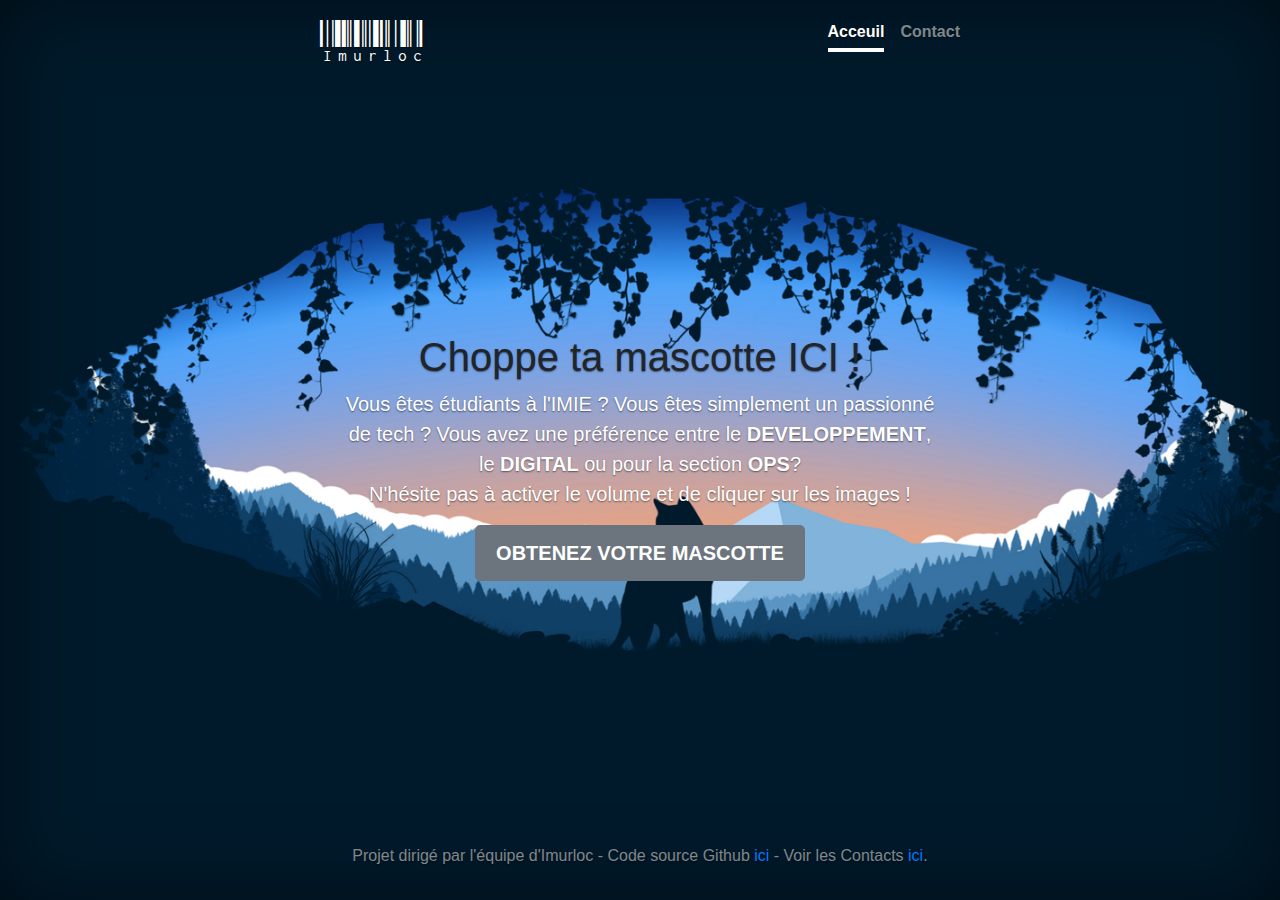
<file: index.html>
<!doctype html>
<html lang="fr">
  <head>
    <meta charset="utf-8">
    <meta name="viewport" content="width=device-width, initial-scale=1, shrink-to-fit=no">
    <meta name="author" content="Imurloc_Team">
    <meta http-equiv="Content-Type" content="text/html; charset=utf-8" />
    
    <title>Imurloc - IMIE</title>

    <!-- Lien CSS index  -->
    <link href="index.css" rel="stylesheet">
    <!-- Liens police titre Imurloc-->
    <link href="https://fonts.googleapis.com/css?family=Libre+Barcode+128+Text" rel="stylesheet">
  </head>

  <body class="text-center">

    <div class="cover-container d-flex w-100 h-100 p-3 mx-auto flex-column">
      <header class="masthead mb-auto">
        <div class="inner">
          <!-- titre et logo-->
          <h3 class="masthead-brand">Imurloc</h3>
          <!-- en-tête avec l'acceuil et le bouton de la page contact-->
          <nav class="nav nav-masthead justify-content-center">
            <a class="nav-link active" href="#">Acceuil</a>
            <!--bouton page contact-->
            <a class="nav-link" href="contact.html">Contact</a>
          </nav>
        </div>
      </header>
      
      <main role="main" class="inner cover">
        <h1 class="cover-heading">Choppe ta mascotte ICI !</h1>
        <p class="lead"> Vous êtes étudiants à l'IMIE ? Vous êtes simplement un passionné de tech ? Vous avez une préférence entre le 
            <strong>DEVELOPPEMENT</strong>, le <strong>DIGITAL</strong> ou pour la section <strong>OPS</strong>? <br>
            N'hésite pas à activer le volume et de cliquer sur les images !</p>
            
          <div id="pop1" class="parentDisable">
          <div class="popin">
                <button class="fermer">X</button>
          <div class="popin">
            <h2>Choisi ton camps :</h2>
            <audio id="murloc" src="Imurloc.mp3"></audio>
            <audio id="Bmurloc" src="Baby Bluegill Murloc.mp3"></audio>
            <audio id="Pirate" src="SpongeBob SquarePants Theme Song.mp3"></audio>
            <img id="digi" src="DIGI_opt.jpg" alt="mascotte DIGI" height="250px" width="220px" />
            <img id="dev" src="DEV_opt.jpg"  alt="mascotte DEV" height="250px" width="220px" />
            <img id="ops" src="OPS_opt.jpg"  alt="mascotte OPS" height="250px" width="220px" />
            

            <br><br>
            <form name="formulaire" method="POST" >
                <label class="e-mail" for="e-mail">Adresse mail : </label>
                <input placeholder="pedroPatrick@gmail.com" type="text" id="email" name="cp1a" size="25">
                  <br><br>
                <input type="radio" id="mascotte_digi" name="mascotte" value="0">
                <label for="mascotte_digi">Mascotte DIGI (n°1)</label>
                       
                <input type="radio" id="mascotte_dev" name="mascotte" value="0">
                <label for="mascotte_dev">Mascotte DEV (n°2)</label>
                       
                <input type="radio" id="mascotte_ops" name="mascotte" value="0">
                <label for="mascotte_ops">Mascotte OPS (n°3)</label>
                       
                  <br><br>
                  <button class="btn btn-lg btn-secondary" disabled="disabled" class="btn" name="cp1b" id="submit" type="submit" >Recevoir votre mascotte maintenant !</button>
                </form>
            </div>
            </div>
          </div>
          <!--fin du pop-in-->
          <!--bouton qui lance le pop-in-->
                    <button class="btn btn-lg btn-secondary" id="button1" >OBTENEZ VOTRE MASCOTTE</button>      
      </main>
      <!--footer avec lien-->
      <footer class="mastfoot mt-auto">
        <div class="inner">
                  <p>Projet dirigé par l'équipe d'Imurloc    -   Code source Github <a href="https://github.com/Killian974/Imurloc"> ici</a>    -   Voir les Contacts <a href="contact.html">ici</a>.</p>
        </div>
      </footer>
      <!--fin flooter-->
    </div>
    <!--lien à jquery-->
    <script src="https://ajax.googleapis.com/ajax/libs/jquery/3.1.0/jquery.min.js"></script>

    <!--debut du code javascript-->
    <script type="text/javascript">
      //afficher le pop-in
        function pop() {
            document.getElementById('pop1').style.display='block';
        }
        //fermer la pop-in
        function hide() {
            document.getElementById('pop1').style.display='none';   
        }
        //quitter pop-in avec echap
        window.onkeydown = function( event ) {
            if ( event.keyCode == 27 ) {
                hide("pop1")
            }};

        document.getElementById('digi').addEventListener('click',function() {
          JouerSon();
        });

        function JouerSon() {
          var sound = document.getElementById('Pirate');
          sound.play();
        }

        document.getElementById('dev').addEventListener('click',function() {
          JouerSon2();
        });

        function JouerSon2() {
          var sound = document.getElementById('murloc');
          sound.play();
        }

        document.getElementById('ops').addEventListener('click',function() {
          JouerSon3();
        });

        function JouerSon3() {
          var sound = document.getElementById('Bmurloc');
          sound.play();
        }

        document.querySelector('#button1').addEventListener('click', pop)
        document.querySelector('.fermer').addEventListener('click', hide)
        document.querySelector('form').addEventListener('submit', function(e){
          
          e.preventDefault()
        //fonction ajax
          $.ajax({
            method: "POST",
            url: "http://localhost/Imurloc/email.php",
            data: {email: document.querySelector('input[name="cp1a"]').value,
             }
         })
         //reponse si ajax envoie au formulaire php
         .done(function(reponse){
           console.log(reponse)
           if(reponse == "Ok"){
             hide('pop1')
           }})
            document.querySelector('#button1').addEventListener('click', hide)
            alert('Votre demande a bien été prise en compte');
            document.querySelector('submit').addEventListener('click', hide)
        });
        
        function greyfield() {
     /* if (formulaire.cp1a.value == '')
      formulaire.cp1b.disabled = true;
      else
      formulaire.cp1b.disabled = false;*/
      
        var regex = /^(([^<>()\[\]\\.,;:\s@"]+(\.[^<>()\[\]\\.,;:\s@"]+)*)|(".+"))@((\[[0-9]{1,3}\.[0-9]{1,3}\.[0-9]{1,3}\.[0-9]{1,3}\])|(([a-zA-Z\-0-9]+\.)+[a-zA-Z]{2,}))$/ ;
        var mailRecup = document.querySelector('input[name="cp1a"]').value
        var buttonEnvoie = document.querySelectorAll("button")[1]
        //test mail pour activer ou non le bouton
        if (regex.test(mailRecup) == true ){
            buttonEnvoie.disabled = false;
            } else{
            buttonEnvoie.disabled = true; 
          }}
      
        document.querySelector('input[name="cp1a"]').addEventListener("keyup", greyfield)
        
    </script> 
    
  </body>

</html>
</file>
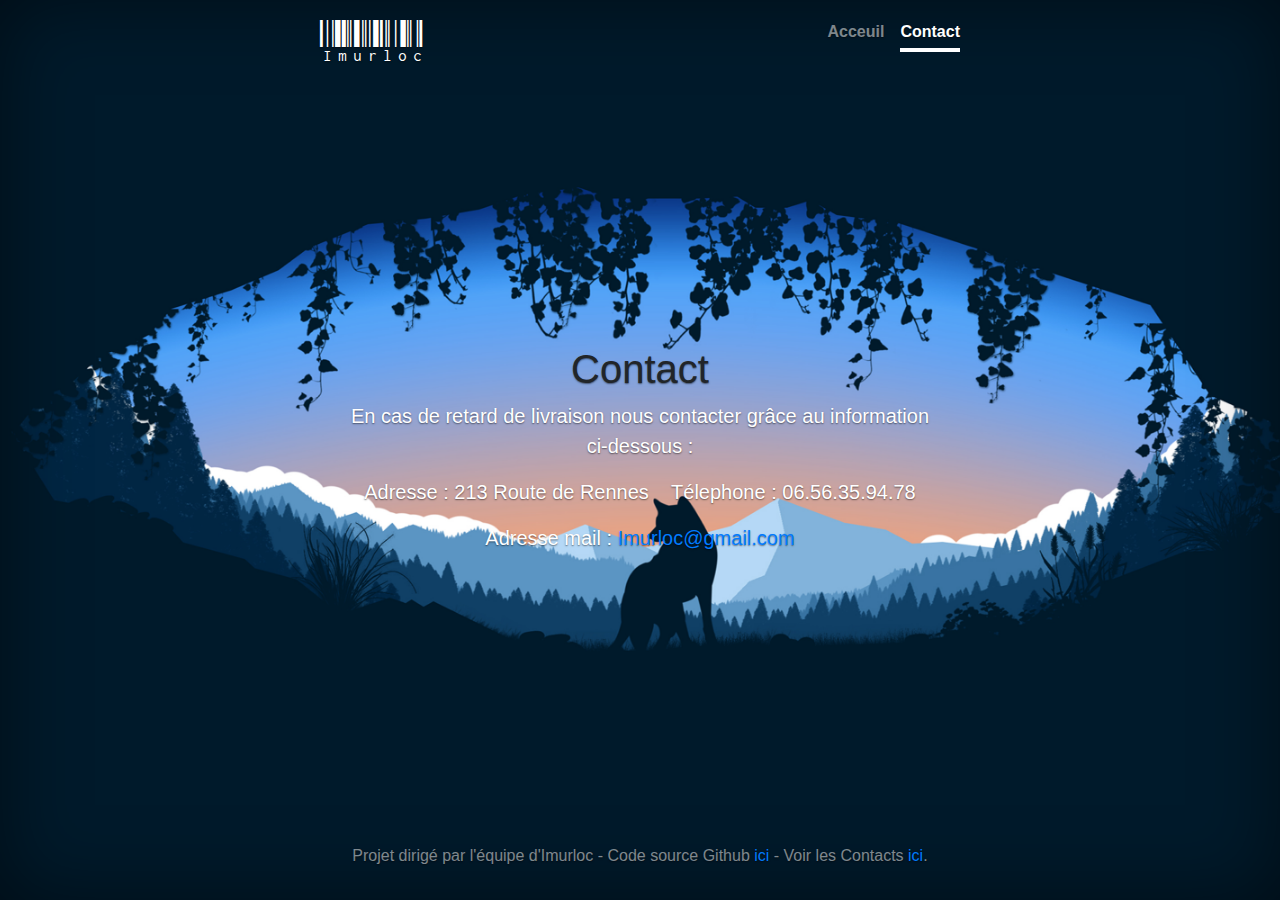
<file: contact.html>
<!doctype html>
<html lang="en">
  <head>
    <meta charset="utf-8">
    <meta name="viewport" content="width=device-width, initial-scale=1, shrink-to-fit=no">
    <meta name="description" content="">
    <meta name="author" content="">
    
 
    <title>Imurloc - Contact</title>

    <link href="index.css" rel="stylesheet">
    
    <link href="https://fonts.googleapis.com/css?family=Libre+Barcode+128+Text" rel="stylesheet"> 
 

    <style>
        body{
            background-image:url(fond4.jpg);
            background-position: center;
            background-size: 135%;
            background-position-y:px;
            
 
        }
    </style>
  </head>
 
  <body class="text-center">
 
    <div class="cover-container d-flex w-100 h-100 p-3 mx-auto flex-column">
      <header class="masthead mb-auto">
        <div class="inner">
          <h3 class="masthead-brand">Imurloc</h3>
          <nav class="nav nav-masthead justify-content-center">
            <a class="nav-link" href="index.html">Acceuil</a>
            
            <a class="nav-link active" href="#">Contact</a>
          </nav>
        </div>
      </header>
 
      <main role="main" class="inner cover">
        <h1 class="cover-heading">Contact</h1>
        <p class="lead">En cas de retard de livraison nous contacter grâce au information ci-dessous :</p>
        <p class="lead">Adresse : 213 Route de Rennes&nbsp;&nbsp;&nbsp;&nbsp;Télephone : 06.56.35.94.78</p>
        <p class="lead">Adresse mail : <a href="mailto:Imurloc@gmail.com">Imurloc@gmail.com</a></p>
      </main>
 
      <footer class="mastfoot mt-auto">
        <div class="inner">
          <p>Projet dirigé par l'équipe d'Imurloc    -   Code source Github <a href="https://github.com/Killian974/Imurloc"> ici</a>    -   Voir les Contacts <a href="contact.html">ici</a>.</p>
        </div>
      </footer>
    </div>
    
  </body>
</html>
</file>
<file: index.css>
body{
  background-image:url(fond4.jpg);
  background-position: center;
  background-size: 135%; }







.parentDisable {
  z-index:999;
  width:100%;
  height:100%;
  display:none;
  position:absolute;
  top:0;
  left:0;
  /* Fallback for web browsers that doesn't support RGBa */
  background: rgb(0, 0, 0);
  /* RGBa with 0.6 opacity */
  background: rgba(0, 0, 0, 0.6);
  /* For IE 5.5 - 7*/
  filter:progid:DXImageTransform.Microsoft.gradient(startColorstr=#99000000, endColorstr=#99000000);
  /* For IE 8*/
  -ms-filter: "progid:DXImageTransform.Microsoft.gradient(startColorstr=#99000000, endColorstr=#99000000)";
}
.popin {
  width:800px;
  height:500px;
  margin: 0 auto;
  color: #000;
  background-color: #fff;
  
}

.fermer{
  margin-bottom: 40%;
 margin-left: 98%;
 margin-right: 0%;
  background-color:black;
  border: none;
  color: white;
  padding: 10px 15px;
  font-size: 16px;
  margin: 0px 0px;
  height: 43px;
   
  }
    
  .fermer:hover{
  background-color: red;
   
  }









































/*

* Globals

*/

 

/* Links */

a,

a:focus,

a:hover {

  color: #fff;

}

 

/* Custom default button */

.btn-secondary,

.btn-secondary:hover,

.btn-secondary:focus {

  color: #333;

  text-shadow: none; /* Prevent inheritance from `body` */

  background-color: #fff;

  border: .05rem solid #fff;

}

 

 

/*

* Base structure

*/

 

html,

body {

  height: 100%;

  background-color: black;

}

 

body {

  display: -ms-flexbox;

  display: flex;

  color: black;

  text-shadow: 0 .05rem .1rem rgba(0, 0, 0, .5);

  box-shadow: inset 0 0 5rem rgba(0, 0, 0, .5);

}

 

.cover-container {

  max-width: 42em;

}

 

 

/*

* Header

*/

.masthead {

  margin-bottom: 2rem;

}

 

.masthead-brand {

  margin-bottom: 0;
  color: white;
  font-family: 'Libre Barcode 128 Text', cursive;
  font-size: 45px; 

}

 

.nav-masthead .nav-link {

  padding: .25rem 0;

  font-weight: 700;

  color: rgba(255, 255, 255, .5);

  background-color: transparent;

  border-bottom: .25rem solid transparent;

}

 

.nav-masthead .nav-link:hover,

.nav-masthead .nav-link:focus {

  border-bottom-color: rgba(255, 255, 255, .25);

}

 

.nav-masthead .nav-link + .nav-link {

  margin-left: 1rem;

}

 

.nav-masthead .active {

  color: #fff;

  border-bottom-color: #fff;

}

 

@media (min-width: 48em) {

  .masthead-brand {

    float: left;

  }

  .nav-masthead {

    float: right;

  }

}

 

 

/*

* Cover

*/

.cover {

  padding: 0 1.5rem;

}

.cover .btn-lg {

  padding: .75rem 1.25rem;

  font-weight: 700;

}

 

 

/*

* Footer

*/

.mastfoot {

  color: rgba(255, 255, 255, .5);

}

 

/*!

* Bootstrap v4.1.3 (https://getbootstrap.com/)

* Copyright 2011-2018 The Bootstrap Authors

* Copyright 2011-2018 Twitter, Inc.

* Licensed under MIT (https://github.com/twbs/bootstrap/blob/master/LICENSE)

*/:root{--blue:#007bff;--indigo:#6610f2;--purple:#6f42c1;--pink:#e83e8c;--red:#dc3545;--orange:#fd7e14;--yellow:#ffc107;--green:#28a745;--teal:#20c997;--cyan:#17a2b8;--white:#fff;--gray:#6c757d;--gray-dark:#343a40;--primary:#007bff;--secondary:#6c757d;--success:#28a745;--info:#17a2b8;--warning:#ffc107;--danger:#dc3545;--light:#f8f9fa;--dark:#343a40;--breakpoint-xs:0;--breakpoint-sm:576px;--breakpoint-md:768px;--breakpoint-lg:992px;--breakpoint-xl:1200px;--font-family-sans-serif:-apple-system,BlinkMacSystemFont,"Segoe UI",Roboto,"Helvetica Neue",Arial,sans-serif,"Apple Color Emoji","Segoe UI Emoji","Segoe UI Symbol","Noto Color Emoji";--font-family-monospace:SFMono-Regular,Menlo,Monaco,Consolas,"Liberation Mono","Courier New",monospace}*,::after,::before{box-sizing:border-box}html{font-family:sans-serif;line-height:1.15;-webkit-text-size-adjust:100%;-ms-text-size-adjust:100%;-ms-overflow-style:scrollbar;-webkit-tap-highlight-color:transparent}@-ms-viewport{width:device-width}article,aside,figcaption,figure,footer,header,hgroup,main,nav,section{display:block}body{margin:0;font-family:-apple-system,BlinkMacSystemFont,"Segoe UI",Roboto,"Helvetica Neue",Arial,sans-serif,"Apple Color Emoji","Segoe UI Emoji","Segoe UI Symbol","Noto Color Emoji";font-size:1rem;font-weight:400;line-height:1.5;color:#212529;text-align:left;background-color:#fff}[tabindex="-1"]:focus{outline:0!important}hr{box-sizing:content-box;height:0;overflow:visible}h1,h2,h3,h4,h5,h6{margin-top:0;margin-bottom:.5rem}p{margin-top:0;margin-bottom:1rem}abbr[data-original-title],abbr[title]{text-decoration:underline;-webkit-text-decoration:underline dotted;text-decoration:underline dotted;cursor:help;border-bottom:0}address{margin-bottom:1rem;font-style:normal;line-height:inherit}dl,ol,ul{margin-top:0;margin-bottom:1rem}ol ol,ol ul,ul ol,ul ul{margin-bottom:0}dt{font-weight:700}dd{margin-bottom:.5rem;margin-left:0}blockquote{margin:0 0 1rem}dfn{font-style:italic}b,strong{font-weight:bolder}small{font-size:80%}sub,sup{position:relative;font-size:75%;line-height:0;vertical-align:baseline}sub{bottom:-.25em}sup{top:-.5em}a{color:#007bff;text-decoration:none;background-color:transparent;-webkit-text-decoration-skip:objects}a:hover{color:#0056b3;text-decoration:underline}a:not([href]):not([tabindex]){color:inherit;text-decoration:none}a:not([href]):not([tabindex]):focus,a:not([href]):not([tabindex]):hover{color:inherit;text-decoration:none}a:not([href]):not([tabindex]):focus{outline:0}code,kbd,pre,samp{font-family:SFMono-Regular,Menlo,Monaco,Consolas,"Liberation Mono","Courier New",monospace;font-size:1em}pre{margin-top:0;margin-bottom:1rem;overflow:auto;-ms-overflow-style:scrollbar}figure{margin:0 0 1rem}img{vertical-align:middle;border-style:none}svg{overflow:hidden;vertical-align:middle}table{border-collapse:collapse}caption{padding-top:.75rem;padding-bottom:.75rem;color:#6c757d;text-align:left;caption-side:bottom}th{text-align:inherit}label{display:inline-block;margin-bottom:.5rem}button{border-radius:0}button:focus{outline:1px dotted;outline:5px auto -webkit-focus-ring-color}button,input,optgroup,select,textarea{margin:0;font-family:inherit;font-size:inherit;line-height:inherit}button,input{overflow:visible}button,select{text-transform:none}[type=reset],[type=submit],button,html [type=button]{-webkit-appearance:button}[type=button]::-moz-focus-inner,[type=reset]::-moz-focus-inner,[type=submit]::-moz-focus-inner,button::-moz-focus-inner{padding:0;border-style:none}input[type=checkbox],input[type=radio]{box-sizing:border-box;padding:0}input[type=date],input[type=datetime-local],input[type=month],input[type=time]{-webkit-appearance:listbox}textarea{overflow:auto;resize:vertical}fieldset{min-width:0;padding:0;margin:0;border:0}legend{display:block;width:100%;max-width:100%;padding:0;margin-bottom:.5rem;font-size:1.5rem;line-height:inherit;color:inherit;white-space:normal}progress{vertical-align:baseline}[type=number]::-webkit-inner-spin-button,[type=number]::-webkit-outer-spin-button{height:auto}[type=search]{outline-offset:-2px;-webkit-appearance:none}[type=search]::-webkit-search-cancel-button,[type=search]::-webkit-search-decoration{-webkit-appearance:none}::-webkit-file-upload-button{font:inherit;-webkit-appearance:button}output{display:inline-block}summary{display:list-item;cursor:pointer}template{display:none}[hidden]{display:none!important}.h1,.h2,.h3,.h4,.h5,.h6,h1,h2,h3,h4,h5,h6{margin-bottom:.5rem;font-family:inherit;font-weight:500;line-height:1.2;color:inherit}.h1,h1{font-size:2.5rem}.h2,h2{font-size:2rem}.h3,h3{font-size:1.75rem}.h4,h4{font-size:1.5rem}.h5,h5{font-size:1.25rem}.h6,h6{font-size:1rem}.lead{font-size:1.25rem;font-weight:350;color:white}.display-1{font-size:6rem;font-weight:300;line-height:1.2}.display-2{font-size:5.5rem;font-weight:300;line-height:1.2}.display-3{font-size:4.5rem;font-weight:300;line-height:1.2}.display-4{font-size:3.5rem;font-weight:300;line-height:1.2}hr{margin-top:1rem;margin-bottom:1rem;border:0;border-top:1px solid rgba(0,0,0,.1)}.small,small{font-size:80%;font-weight:400}.mark,mark{padding:.2em;background-color:#fcf8e3}.list-unstyled{padding-left:0;list-style:none}.list-inline{padding-left:0;list-style:none}.list-inline-item{display:inline-block}.list-inline-item:not(:last-child){margin-right:.5rem}.initialism{font-size:90%;text-transform:uppercase}.blockquote{margin-bottom:1rem;font-size:1.25rem}.blockquote-footer{display:block;font-size:80%;color:#6c757d}.blockquote-footer::before{content:"\2014 \00A0"}.img-fluid{max-width:100%;height:auto}.img-thumbnail{padding:.25rem;background-color:#fff;border:1px solid #dee2e6;border-radius:.25rem;max-width:100%;height:auto}.figure{display:inline-block}.figure-img{margin-bottom:.5rem;line-height:1}.figure-caption{font-size:90%;color:#6c757d}code{font-size:87.5%;color:#e83e8c;word-break:break-word}a>code{color:inherit}kbd{padding:.2rem .4rem;font-size:87.5%;color:#fff;background-color:#212529;border-radius:.2rem}kbd kbd{padding:0;font-size:100%;font-weight:700}pre{display:block;font-size:87.5%;color:#212529}pre code{font-size:inherit;color:inherit;word-break:normal}.pre-scrollable{max-height:340px;overflow-y:scroll}.container{width:100%;padding-right:15px;padding-left:15px;margin-right:auto;margin-left:auto}@media (min-width:576px){.container{max-width:540px}}@media (min-width:768px){.container{max-width:720px}}@media (min-width:992px){.container{max-width:960px}}@media (min-width:1200px){.container{max-width:1140px}}.container-fluid{width:100%;padding-right:15px;padding-left:15px;margin-right:auto;margin-left:auto}.row{display:-ms-flexbox;display:flex;-ms-flex-wrap:wrap;flex-wrap:wrap;margin-right:-15px;margin-left:-15px}.no-gutters{margin-right:0;margin-left:0}.no-gutters>.col,.no-gutters>[class*=col-]{padding-right:0;padding-left:0}.col,.col-1,.col-10,.col-11,.col-12,.col-2,.col-3,.col-4,.col-5,.col-6,.col-7,.col-8,.col-9,.col-auto,.col-lg,.col-lg-1,.col-lg-10,.col-lg-11,.col-lg-12,.col-lg-2,.col-lg-3,.col-lg-4,.col-lg-5,.col-lg-6,.col-lg-7,.col-lg-8,.col-lg-9,.col-lg-auto,.col-md,.col-md-1,.col-md-10,.col-md-11,.col-md-12,.col-md-2,.col-md-3,.col-md-4,.col-md-5,.col-md-6,.col-md-7,.col-md-8,.col-md-9,.col-md-auto,.col-sm,.col-sm-1,.col-sm-10,.col-sm-11,.col-sm-12,.col-sm-2,.col-sm-3,.col-sm-4,.col-sm-5,.col-sm-6,.col-sm-7,.col-sm-8,.col-sm-9,.col-sm-auto,.col-xl,.col-xl-1,.col-xl-10,.col-xl-11,.col-xl-12,.col-xl-2,.col-xl-3,.col-xl-4,.col-xl-5,.col-xl-6,.col-xl-7,.col-xl-8,.col-xl-9,.col-xl-auto{position:relative;width:100%;min-height:1px;padding-right:15px;padding-left:15px}.col{-ms-flex-preferred-size:0;flex-basis:0;-ms-flex-positive:1;flex-grow:1;max-width:100%}.col-auto{-ms-flex:0 0 auto;flex:0 0 auto;width:auto;max-width:none}.col-1{-ms-flex:0 0 8.333333%;flex:0 0 8.333333%;max-width:8.333333%}.col-2{-ms-flex:0 0 16.666667%;flex:0 0 16.666667%;max-width:16.666667%}.col-3{-ms-flex:0 0 25%;flex:0 0 25%;max-width:25%}.col-4{-ms-flex:0 0 33.333333%;flex:0 0 33.333333%;max-width:33.333333%}.col-5{-ms-flex:0 0 41.666667%;flex:0 0 41.666667%;max-width:41.666667%}.col-6{-ms-flex:0 0 50%;flex:0 0 50%;max-width:50%}.col-7{-ms-flex:0 0 58.333333%;flex:0 0 58.333333%;max-width:58.333333%}.col-8{-ms-flex:0 0 66.666667%;flex:0 0 66.666667%;max-width:66.666667%}.col-9{-ms-flex:0 0 75%;flex:0 0 75%;max-width:75%}.col-10{-ms-flex:0 0 83.333333%;flex:0 0 83.333333%;max-width:83.333333%}.col-11{-ms-flex:0 0 91.666667%;flex:0 0 91.666667%;max-width:91.666667%}.col-12{-ms-flex:0 0 100%;flex:0 0 100%;max-width:100%}.order-first{-ms-flex-order:-1;order:-1}.order-last{-ms-flex-order:13;order:13}.order-0{-ms-flex-order:0;order:0}.order-1{-ms-flex-order:1;order:1}.order-2{-ms-flex-order:2;order:2}.order-3{-ms-flex-order:3;order:3}.order-4{-ms-flex-order:4;order:4}.order-5{-ms-flex-order:5;order:5}.order-6{-ms-flex-order:6;order:6}.order-7{-ms-flex-order:7;order:7}.order-8{-ms-flex-order:8;order:8}.order-9{-ms-flex-order:9;order:9}.order-10{-ms-flex-order:10;order:10}.order-11{-ms-flex-order:11;order:11}.order-12{-ms-flex-order:12;order:12}.offset-1{margin-left:8.333333%}.offset-2{margin-left:16.666667%}.offset-3{margin-left:25%}.offset-4{margin-left:33.333333%}.offset-5{margin-left:41.666667%}.offset-6{margin-left:50%}.offset-7{margin-left:58.333333%}.offset-8{margin-left:66.666667%}.offset-9{margin-left:75%}.offset-10{margin-left:83.333333%}.offset-11{margin-left:91.666667%}@media (min-width:576px){.col-sm{-ms-flex-preferred-size:0;flex-basis:0;-ms-flex-positive:1;flex-grow:1;max-width:100%}.col-sm-auto{-ms-flex:0 0 auto;flex:0 0 auto;width:auto;max-width:none}.col-sm-1{-ms-flex:0 0 8.333333%;flex:0 0 8.333333%;max-width:8.333333%}.col-sm-2{-ms-flex:0 0 16.666667%;flex:0 0 16.666667%;max-width:16.666667%}.col-sm-3{-ms-flex:0 0 25%;flex:0 0 25%;max-width:25%}.col-sm-4{-ms-flex:0 0 33.333333%;flex:0 0 33.333333%;max-width:33.333333%}.col-sm-5{-ms-flex:0 0 41.666667%;flex:0 0 41.666667%;max-width:41.666667%}.col-sm-6{-ms-flex:0 0 50%;flex:0 0 50%;max-width:50%}.col-sm-7{-ms-flex:0 0 58.333333%;flex:0 0 58.333333%;max-width:58.333333%}.col-sm-8{-ms-flex:0 0 66.666667%;flex:0 0 66.666667%;max-width:66.666667%}.col-sm-9{-ms-flex:0 0 75%;flex:0 0 75%;max-width:75%}.col-sm-10{-ms-flex:0 0 83.333333%;flex:0 0 83.333333%;max-width:83.333333%}.col-sm-11{-ms-flex:0 0 91.666667%;flex:0 0 91.666667%;max-width:91.666667%}.col-sm-12{-ms-flex:0 0 100%;flex:0 0 100%;max-width:100%}.order-sm-first{-ms-flex-order:-1;order:-1}.order-sm-last{-ms-flex-order:13;order:13}.order-sm-0{-ms-flex-order:0;order:0}.order-sm-1{-ms-flex-order:1;order:1}.order-sm-2{-ms-flex-order:2;order:2}.order-sm-3{-ms-flex-order:3;order:3}.order-sm-4{-ms-flex-order:4;order:4}.order-sm-5{-ms-flex-order:5;order:5}.order-sm-6{-ms-flex-order:6;order:6}.order-sm-7{-ms-flex-order:7;order:7}.order-sm-8{-ms-flex-order:8;order:8}.order-sm-9{-ms-flex-order:9;order:9}.order-sm-10{-ms-flex-order:10;order:10}.order-sm-11{-ms-flex-order:11;order:11}.order-sm-12{-ms-flex-order:12;order:12}.offset-sm-0{margin-left:0}.offset-sm-1{margin-left:8.333333%}.offset-sm-2{margin-left:16.666667%}.offset-sm-3{margin-left:25%}.offset-sm-4{margin-left:33.333333%}.offset-sm-5{margin-left:41.666667%}.offset-sm-6{margin-left:50%}.offset-sm-7{margin-left:58.333333%}.offset-sm-8{margin-left:66.666667%}.offset-sm-9{margin-left:75%}.offset-sm-10{margin-left:83.333333%}.offset-sm-11{margin-left:91.666667%}}@media (min-width:768px){.col-md{-ms-flex-preferred-size:0;flex-basis:0;-ms-flex-positive:1;flex-grow:1;max-width:100%}.col-md-auto{-ms-flex:0 0 auto;flex:0 0 auto;width:auto;max-width:none}.col-md-1{-ms-flex:0 0 8.333333%;flex:0 0 8.333333%;max-width:8.333333%}.col-md-2{-ms-flex:0 0 16.666667%;flex:0 0 16.666667%;max-width:16.666667%}.col-md-3{-ms-flex:0 0 25%;flex:0 0 25%;max-width:25%}.col-md-4{-ms-flex:0 0 33.333333%;flex:0 0 33.333333%;max-width:33.333333%}.col-md-5{-ms-flex:0 0 41.666667%;flex:0 0 41.666667%;max-width:41.666667%}.col-md-6{-ms-flex:0 0 50%;flex:0 0 50%;max-width:50%}.col-md-7{-ms-flex:0 0 58.333333%;flex:0 0 58.333333%;max-width:58.333333%}.col-md-8{-ms-flex:0 0 66.666667%;flex:0 0 66.666667%;max-width:66.666667%}.col-md-9{-ms-flex:0 0 75%;flex:0 0 75%;max-width:75%}.col-md-10{-ms-flex:0 0 83.333333%;flex:0 0 83.333333%;max-width:83.333333%}.col-md-11{-ms-flex:0 0 91.666667%;flex:0 0 91.666667%;max-width:91.666667%}.col-md-12{-ms-flex:0 0 100%;flex:0 0 100%;max-width:100%}.order-md-first{-ms-flex-order:-1;order:-1}.order-md-last{-ms-flex-order:13;order:13}.order-md-0{-ms-flex-order:0;order:0}.order-md-1{-ms-flex-order:1;order:1}.order-md-2{-ms-flex-order:2;order:2}.order-md-3{-ms-flex-order:3;order:3}.order-md-4{-ms-flex-order:4;order:4}.order-md-5{-ms-flex-order:5;order:5}.order-md-6{-ms-flex-order:6;order:6}.order-md-7{-ms-flex-order:7;order:7}.order-md-8{-ms-flex-order:8;order:8}.order-md-9{-ms-flex-order:9;order:9}.order-md-10{-ms-flex-order:10;order:10}.order-md-11{-ms-flex-order:11;order:11}.order-md-12{-ms-flex-order:12;order:12}.offset-md-0{margin-left:0}.offset-md-1{margin-left:8.333333%}.offset-md-2{margin-left:16.666667%}.offset-md-3{margin-left:25%}.offset-md-4{margin-left:33.333333%}.offset-md-5{margin-left:41.666667%}.offset-md-6{margin-left:50%}.offset-md-7{margin-left:58.333333%}.offset-md-8{margin-left:66.666667%}.offset-md-9{margin-left:75%}.offset-md-10{margin-left:83.333333%}.offset-md-11{margin-left:91.666667%}}@media (min-width:992px){.col-lg{-ms-flex-preferred-size:0;flex-basis:0;-ms-flex-positive:1;flex-grow:1;max-width:100%}.col-lg-auto{-ms-flex:0 0 auto;flex:0 0 auto;width:auto;max-width:none}.col-lg-1{-ms-flex:0 0 8.333333%;flex:0 0 8.333333%;max-width:8.333333%}.col-lg-2{-ms-flex:0 0 16.666667%;flex:0 0 16.666667%;max-width:16.666667%}.col-lg-3{-ms-flex:0 0 25%;flex:0 0 25%;max-width:25%}.col-lg-4{-ms-flex:0 0 33.333333%;flex:0 0 33.333333%;max-width:33.333333%}.col-lg-5{-ms-flex:0 0 41.666667%;flex:0 0 41.666667%;max-width:41.666667%}.col-lg-6{-ms-flex:0 0 50%;flex:0 0 50%;max-width:50%}.col-lg-7{-ms-flex:0 0 58.333333%;flex:0 0 58.333333%;max-width:58.333333%}.col-lg-8{-ms-flex:0 0 66.666667%;flex:0 0 66.666667%;max-width:66.666667%}.col-lg-9{-ms-flex:0 0 75%;flex:0 0 75%;max-width:75%}.col-lg-10{-ms-flex:0 0 83.333333%;flex:0 0 83.333333%;max-width:83.333333%}.col-lg-11{-ms-flex:0 0 91.666667%;flex:0 0 91.666667%;max-width:91.666667%}.col-lg-12{-ms-flex:0 0 100%;flex:0 0 100%;max-width:100%}.order-lg-first{-ms-flex-order:-1;order:-1}.order-lg-last{-ms-flex-order:13;order:13}.order-lg-0{-ms-flex-order:0;order:0}.order-lg-1{-ms-flex-order:1;order:1}.order-lg-2{-ms-flex-order:2;order:2}.order-lg-3{-ms-flex-order:3;order:3}.order-lg-4{-ms-flex-order:4;order:4}.order-lg-5{-ms-flex-order:5;order:5}.order-lg-6{-ms-flex-order:6;order:6}.order-lg-7{-ms-flex-order:7;order:7}.order-lg-8{-ms-flex-order:8;order:8}.order-lg-9{-ms-flex-order:9;order:9}.order-lg-10{-ms-flex-order:10;order:10}.order-lg-11{-ms-flex-order:11;order:11}.order-lg-12{-ms-flex-order:12;order:12}.offset-lg-0{margin-left:0}.offset-lg-1{margin-left:8.333333%}.offset-lg-2{margin-left:16.666667%}.offset-lg-3{margin-left:25%}.offset-lg-4{margin-left:33.333333%}.offset-lg-5{margin-left:41.666667%}.offset-lg-6{margin-left:50%}.offset-lg-7{margin-left:58.333333%}.offset-lg-8{margin-left:66.666667%}.offset-lg-9{margin-left:75%}.offset-lg-10{margin-left:83.333333%}.offset-lg-11{margin-left:91.666667%}}@media (min-width:1200px){.col-xl{-ms-flex-preferred-size:0;flex-basis:0;-ms-flex-positive:1;flex-grow:1;max-width:100%}.col-xl-auto{-ms-flex:0 0 auto;flex:0 0 auto;width:auto;max-width:none}.col-xl-1{-ms-flex:0 0 8.333333%;flex:0 0 8.333333%;max-width:8.333333%}.col-xl-2{-ms-flex:0 0 16.666667%;flex:0 0 16.666667%;max-width:16.666667%}.col-xl-3{-ms-flex:0 0 25%;flex:0 0 25%;max-width:25%}.col-xl-4{-ms-flex:0 0 33.333333%;flex:0 0 33.333333%;max-width:33.333333%}.col-xl-5{-ms-flex:0 0 41.666667%;flex:0 0 41.666667%;max-width:41.666667%}.col-xl-6{-ms-flex:0 0 50%;flex:0 0 50%;max-width:50%}.col-xl-7{-ms-flex:0 0 58.333333%;flex:0 0 58.333333%;max-width:58.333333%}.col-xl-8{-ms-flex:0 0 66.666667%;flex:0 0 66.666667%;max-width:66.666667%}.col-xl-9{-ms-flex:0 0 75%;flex:0 0 75%;max-width:75%}.col-xl-10{-ms-flex:0 0 83.333333%;flex:0 0 83.333333%;max-width:83.333333%}.col-xl-11{-ms-flex:0 0 91.666667%;flex:0 0 91.666667%;max-width:91.666667%}.col-xl-12{-ms-flex:0 0 100%;flex:0 0 100%;max-width:100%}.order-xl-first{-ms-flex-order:-1;order:-1}.order-xl-last{-ms-flex-order:13;order:13}.order-xl-0{-ms-flex-order:0;order:0}.order-xl-1{-ms-flex-order:1;order:1}.order-xl-2{-ms-flex-order:2;order:2}.order-xl-3{-ms-flex-order:3;order:3}.order-xl-4{-ms-flex-order:4;order:4}.order-xl-5{-ms-flex-order:5;order:5}.order-xl-6{-ms-flex-order:6;order:6}.order-xl-7{-ms-flex-order:7;order:7}.order-xl-8{-ms-flex-order:8;order:8}.order-xl-9{-ms-flex-order:9;order:9}.order-xl-10{-ms-flex-order:10;order:10}.order-xl-11{-ms-flex-order:11;order:11}.order-xl-12{-ms-flex-order:12;order:12}.offset-xl-0{margin-left:0}.offset-xl-1{margin-left:8.333333%}.offset-xl-2{margin-left:16.666667%}.offset-xl-3{margin-left:25%}.offset-xl-4{margin-left:33.333333%}.offset-xl-5{margin-left:41.666667%}.offset-xl-6{margin-left:50%}.offset-xl-7{margin-left:58.333333%}.offset-xl-8{margin-left:66.666667%}.offset-xl-9{margin-left:75%}.offset-xl-10{margin-left:83.333333%}.offset-xl-11{margin-left:91.666667%}}.table{width:100%;margin-bottom:1rem;background-color:transparent}.table td,.table th{padding:.75rem;vertical-align:top;border-top:1px solid #dee2e6}.table thead th{vertical-align:bottom;border-bottom:2px solid #dee2e6}.table tbody+tbody{border-top:2px solid #dee2e6}.table .table{background-color:#fff}.table-sm td,.table-sm th{padding:.3rem}.table-bordered{border:1px solid #dee2e6}.table-bordered td,.table-bordered th{border:1px solid #dee2e6}.table-bordered thead td,.table-bordered thead th{border-bottom-width:2px}.table-borderless tbody+tbody,.table-borderless td,.table-borderless th,.table-borderless thead th{border:0}.table-striped tbody tr:nth-of-type(odd){background-color:rgba(0,0,0,.05)}.table-hover tbody tr:hover{background-color:rgba(0,0,0,.075)}.table-primary,.table-primary>td,.table-primary>th{background-color:#b8daff}.table-hover .table-primary:hover{background-color:#9fcdff}.table-hover .table-primary:hover>td,.table-hover .table-primary:hover>th{background-color:#9fcdff}.table-secondary,.table-secondary>td,.table-secondary>th{background-color:#d6d8db}.table-hover .table-secondary:hover{background-color:#c8cbcf}.table-hover .table-secondary:hover>td,.table-hover .table-secondary:hover>th{background-color:#c8cbcf}.table-success,.table-success>td,.table-success>th{background-color:#c3e6cb}.table-hover .table-success:hover{background-color:#b1dfbb}.table-hover .table-success:hover>td,.table-hover .table-success:hover>th{background-color:#b1dfbb}.table-info,.table-info>td,.table-info>th{background-color:#bee5eb}.table-hover .table-info:hover{background-color:#abdde5}.table-hover .table-info:hover>td,.table-hover .table-info:hover>th{background-color:#abdde5}.table-warning,.table-warning>td,.table-warning>th{background-color:#ffeeba}.table-hover .table-warning:hover{background-color:#ffe8a1}.table-hover .table-warning:hover>td,.table-hover .table-warning:hover>th{background-color:#ffe8a1}.table-danger,.table-danger>td,.table-danger>th{background-color:#f5c6cb}.table-hover .table-danger:hover{background-color:#f1b0b7}.table-hover .table-danger:hover>td,.table-hover .table-danger:hover>th{background-color:#f1b0b7}.table-light,.table-light>td,.table-light>th{background-color:#fdfdfe}.table-hover .table-light:hover{background-color:#ececf6}.table-hover .table-light:hover>td,.table-hover .table-light:hover>th{background-color:#ececf6}.table-dark,.table-dark>td,.table-dark>th{background-color:#c6c8ca}.table-hover .table-dark:hover{background-color:#b9bbbe}.table-hover .table-dark:hover>td,.table-hover .table-dark:hover>th{background-color:#b9bbbe}.table-active,.table-active>td,.table-active>th{background-color:rgba(0,0,0,.075)}.table-hover .table-active:hover{background-color:rgba(0,0,0,.075)}.table-hover .table-active:hover>td,.table-hover .table-active:hover>th{background-color:rgba(0,0,0,.075)}.table .thead-dark th{color:#fff;background-color:#212529;border-color:#32383e}.table .thead-light th{color:#495057;background-color:#e9ecef;border-color:#dee2e6}.table-dark{color:#fff;background-color:#212529}.table-dark td,.table-dark th,.table-dark thead th{border-color:#32383e}.table-dark.table-bordered{border:0}.table-dark.table-striped tbody tr:nth-of-type(odd){background-color:rgba(255,255,255,.05)}.table-dark.table-hover tbody tr:hover{background-color:rgba(255,255,255,.075)}@media (max-width:575.98px){.table-responsive-sm{display:block;width:100%;overflow-x:auto;-webkit-overflow-scrolling:touch;-ms-overflow-style:-ms-autohiding-scrollbar}.table-responsive-sm>.table-bordered{border:0}}@media (max-width:767.98px){.table-responsive-md{display:block;width:100%;overflow-x:auto;-webkit-overflow-scrolling:touch;-ms-overflow-style:-ms-autohiding-scrollbar}.table-responsive-md>.table-bordered{border:0}}@media (max-width:991.98px){.table-responsive-lg{display:block;width:100%;overflow-x:auto;-webkit-overflow-scrolling:touch;-ms-overflow-style:-ms-autohiding-scrollbar}.table-responsive-lg>.table-bordered{border:0}}@media (max-width:1199.98px){.table-responsive-xl{display:block;width:100%;overflow-x:auto;-webkit-overflow-scrolling:touch;-ms-overflow-style:-ms-autohiding-scrollbar}.table-responsive-xl>.table-bordered{border:0}}.table-responsive{display:block;width:100%;overflow-x:auto;-webkit-overflow-scrolling:touch;-ms-overflow-style:-ms-autohiding-scrollbar}.table-responsive>.table-bordered{border:0}.form-control{display:block;width:100%;height:calc(2.25rem + 2px);padding:.375rem .75rem;font-size:1rem;line-height:1.5;color:#495057;background-color:#fff;background-clip:padding-box;border:1px solid #ced4da;border-radius:.25rem;transition:border-color .15s ease-in-out,box-shadow .15s ease-in-out}@media screen and (prefers-reduced-motion:reduce){.form-control{transition:none}}.form-control::-ms-expand{background-color:transparent;border:0}.form-control:focus{color:#495057;background-color:#fff;border-color:#80bdff;outline:0;box-shadow:0 0 0 .2rem rgba(0,123,255,.25)}.form-control::-webkit-input-placeholder{color:#6c757d;opacity:1}.form-control::-moz-placeholder{color:#6c757d;opacity:1}.form-control:-ms-input-placeholder{color:#6c757d;opacity:1}.form-control::-ms-input-placeholder{color:#6c757d;opacity:1}.form-control::placeholder{color:#6c757d;opacity:1}.form-control:disabled,.form-control[readonly]{background-color:#e9ecef;opacity:1}select.form-control:focus::-ms-value{color:#495057;background-color:#fff}.form-control-file,.form-control-range{display:block;width:100%}.col-form-label{padding-top:calc(.375rem + 1px);padding-bottom:calc(.375rem + 1px);margin-bottom:0;font-size:inherit;line-height:1.5}.col-form-label-lg{padding-top:calc(.5rem + 1px);padding-bottom:calc(.5rem + 1px);font-size:1.25rem;line-height:1.5}.col-form-label-sm{padding-top:calc(.25rem + 1px);padding-bottom:calc(.25rem + 1px);font-size:.875rem;line-height:1.5}.form-control-plaintext{display:block;width:100%;padding-top:.375rem;padding-bottom:.375rem;margin-bottom:0;line-height:1.5;color:#212529;background-color:transparent;border:solid transparent;border-width:1px 0}.form-control-plaintext.form-control-lg,.form-control-plaintext.form-control-sm{padding-right:0;padding-left:0}.form-control-sm{height:calc(1.8125rem + 2px);padding:.25rem .5rem;font-size:.875rem;line-height:1.5;border-radius:.2rem}.form-control-lg{height:calc(2.875rem + 2px);padding:.5rem 1rem;font-size:1.25rem;line-height:1.5;border-radius:.3rem}select.form-control[multiple],select.form-control[size]{height:auto}textarea.form-control{height:auto}.form-group{margin-bottom:1rem}.form-text{display:block;margin-top:.25rem}.form-row{display:-ms-flexbox;display:flex;-ms-flex-wrap:wrap;flex-wrap:wrap;margin-right:-5px;margin-left:-5px}.form-row>.col,.form-row>[class*=col-]{padding-right:5px;padding-left:5px}.form-check{position:relative;display:block;padding-left:1.25rem}.form-check-input{position:absolute;margin-top:.3rem;margin-left:-1.25rem}.form-check-input:disabled~.form-check-label{color:#6c757d}.form-check-label{margin-bottom:0}.form-check-inline{display:-ms-inline-flexbox;display:inline-flex;-ms-flex-align:center;align-items:center;padding-left:0;margin-right:.75rem}.form-check-inline .form-check-input{position:static;margin-top:0;margin-right:.3125rem;margin-left:0}.valid-feedback{display:none;width:100%;margin-top:.25rem;font-size:80%;color:#28a745}.valid-tooltip{position:absolute;top:100%;z-index:5;display:none;max-width:100%;padding:.25rem .5rem;margin-top:.1rem;font-size:.875rem;line-height:1.5;color:#fff;background-color:rgba(40,167,69,.9);border-radius:.25rem}.custom-select.is-valid,.form-control.is-valid,.was-validated .custom-select:valid,.was-validated .form-control:valid{border-color:#28a745}.custom-select.is-valid:focus,.form-control.is-valid:focus,.was-validated .custom-select:valid:focus,.was-validated .form-control:valid:focus{border-color:#28a745;box-shadow:0 0 0 .2rem rgba(40,167,69,.25)}.custom-select.is-valid~.valid-feedback,.custom-select.is-valid~.valid-tooltip,.form-control.is-valid~.valid-feedback,.form-control.is-valid~.valid-tooltip,.was-validated .custom-select:valid~.valid-feedback,.was-validated .custom-select:valid~.valid-tooltip,.was-validated .form-control:valid~.valid-feedback,.was-validated .form-control:valid~.valid-tooltip{display:block}.form-control-file.is-valid~.valid-feedback,.form-control-file.is-valid~.valid-tooltip,.was-validated .form-control-file:valid~.valid-feedback,.was-validated .form-control-file:valid~.valid-tooltip{display:block}.form-check-input.is-valid~.form-check-label,.was-validated .form-check-input:valid~.form-check-label{color:#28a745}.form-check-input.is-valid~.valid-feedback,.form-check-input.is-valid~.valid-tooltip,.was-validated .form-check-input:valid~.valid-feedback,.was-validated .form-check-input:valid~.valid-tooltip{display:block}.custom-control-input.is-valid~.custom-control-label,.was-validated .custom-control-input:valid~.custom-control-label{color:#28a745}.custom-control-input.is-valid~.custom-control-label::before,.was-validated .custom-control-input:valid~.custom-control-label::before{background-color:#71dd8a}.custom-control-input.is-valid~.valid-feedback,.custom-control-input.is-valid~.valid-tooltip,.was-validated .custom-control-input:valid~.valid-feedback,.was-validated .custom-control-input:valid~.valid-tooltip{display:block}.custom-control-input.is-valid:checked~.custom-control-label::before,.was-validated .custom-control-input:valid:checked~.custom-control-label::before{background-color:#34ce57}.custom-control-input.is-valid:focus~.custom-control-label::before,.was-validated .custom-control-input:valid:focus~.custom-control-label::before{box-shadow:0 0 0 1px #fff,0 0 0 .2rem rgba(40,167,69,.25)}.custom-file-input.is-valid~.custom-file-label,.was-validated .custom-file-input:valid~.custom-file-label{border-color:#28a745}.custom-file-input.is-valid~.custom-file-label::after,.was-validated .custom-file-input:valid~.custom-file-label::after{border-color:inherit}.custom-file-input.is-valid~.valid-feedback,.custom-file-input.is-valid~.valid-tooltip,.was-validated .custom-file-input:valid~.valid-feedback,.was-validated .custom-file-input:valid~.valid-tooltip{display:block}.custom-file-input.is-valid:focus~.custom-file-label,.was-validated .custom-file-input:valid:focus~.custom-file-label{box-shadow:0 0 0 .2rem rgba(40,167,69,.25)}.invalid-feedback{display:none;width:100%;margin-top:.25rem;font-size:80%;color:#dc3545}.invalid-tooltip{position:absolute;top:100%;z-index:5;display:none;max-width:100%;padding:.25rem .5rem;margin-top:.1rem;font-size:.875rem;line-height:1.5;color:#fff;background-color:rgba(220,53,69,.9);border-radius:.25rem}.custom-select.is-invalid,.form-control.is-invalid,.was-validated .custom-select:invalid,.was-validated .form-control:invalid{border-color:#dc3545}.custom-select.is-invalid:focus,.form-control.is-invalid:focus,.was-validated .custom-select:invalid:focus,.was-validated .form-control:invalid:focus{border-color:#dc3545;box-shadow:0 0 0 .2rem rgba(220,53,69,.25)}.custom-select.is-invalid~.invalid-feedback,.custom-select.is-invalid~.invalid-tooltip,.form-control.is-invalid~.invalid-feedback,.form-control.is-invalid~.invalid-tooltip,.was-validated .custom-select:invalid~.invalid-feedback,.was-validated .custom-select:invalid~.invalid-tooltip,.was-validated .form-control:invalid~.invalid-feedback,.was-validated .form-control:invalid~.invalid-tooltip{display:block}.form-control-file.is-invalid~.invalid-feedback,.form-control-file.is-invalid~.invalid-tooltip,.was-validated .form-control-file:invalid~.invalid-feedback,.was-validated .form-control-file:invalid~.invalid-tooltip{display:block}.form-check-input.is-invalid~.form-check-label,.was-validated .form-check-input:invalid~.form-check-label{color:#dc3545}.form-check-input.is-invalid~.invalid-feedback,.form-check-input.is-invalid~.invalid-tooltip,.was-validated .form-check-input:invalid~.invalid-feedback,.was-validated .form-check-input:invalid~.invalid-tooltip{display:block}.custom-control-input.is-invalid~.custom-control-label,.was-validated .custom-control-input:invalid~.custom-control-label{color:#dc3545}.custom-control-input.is-invalid~.custom-control-label::before,.was-validated .custom-control-input:invalid~.custom-control-label::before{background-color:#efa2a9}.custom-control-input.is-invalid~.invalid-feedback,.custom-control-input.is-invalid~.invalid-tooltip,.was-validated .custom-control-input:invalid~.invalid-feedback,.was-validated .custom-control-input:invalid~.invalid-tooltip{display:block}.custom-control-input.is-invalid:checked~.custom-control-label::before,.was-validated .custom-control-input:invalid:checked~.custom-control-label::before{background-color:#e4606d}.custom-control-input.is-invalid:focus~.custom-control-label::before,.was-validated .custom-control-input:invalid:focus~.custom-control-label::before{box-shadow:0 0 0 1px #fff,0 0 0 .2rem rgba(220,53,69,.25)}.custom-file-input.is-invalid~.custom-file-label,.was-validated .custom-file-input:invalid~.custom-file-label{border-color:#dc3545}.custom-file-input.is-invalid~.custom-file-label::after,.was-validated .custom-file-input:invalid~.custom-file-label::after{border-color:inherit}.custom-file-input.is-invalid~.invalid-feedback,.custom-file-input.is-invalid~.invalid-tooltip,.was-validated .custom-file-input:invalid~.invalid-feedback,.was-validated .custom-file-input:invalid~.invalid-tooltip{display:block}.custom-file-input.is-invalid:focus~.custom-file-label,.was-validated .custom-file-input:invalid:focus~.custom-file-label{box-shadow:0 0 0 .2rem rgba(220,53,69,.25)}.form-inline{display:-ms-flexbox;display:flex;-ms-flex-flow:row wrap;flex-flow:row wrap;-ms-flex-align:center;align-items:center}.form-inline .form-check{width:100%}@media (min-width:576px){.form-inline label{display:-ms-flexbox;display:flex;-ms-flex-align:center;align-items:center;-ms-flex-pack:center;justify-content:center;margin-bottom:0}.form-inline .form-group{display:-ms-flexbox;display:flex;-ms-flex:0 0 auto;flex:0 0 auto;-ms-flex-flow:row wrap;flex-flow:row wrap;-ms-flex-align:center;align-items:center;margin-bottom:0}.form-inline .form-control{display:inline-block;width:auto;vertical-align:middle}.form-inline .form-control-plaintext{display:inline-block}.form-inline .custom-select,.form-inline .input-group{width:auto}.form-inline .form-check{display:-ms-flexbox;display:flex;-ms-flex-align:center;align-items:center;-ms-flex-pack:center;justify-content:center;width:auto;padding-left:0}.form-inline .form-check-input{position:relative;margin-top:0;margin-right:.25rem;margin-left:0}.form-inline .custom-control{-ms-flex-align:center;align-items:center;-ms-flex-pack:center;justify-content:center}.form-inline .custom-control-label{margin-bottom:0}}.btn{display:inline-block;font-weight:400;text-align:center;white-space:nowrap;vertical-align:middle;-webkit-user-select:none;-moz-user-select:none;-ms-user-select:none;user-select:none;border:1px solid transparent;padding:.375rem .75rem;font-size:1rem;line-height:1.5;border-radius:.25rem;transition:color .15s ease-in-out,background-color .15s ease-in-out,border-color .15s ease-in-out,box-shadow .15s ease-in-out}@media screen and (prefers-reduced-motion:reduce){.btn{transition:none}}.btn:focus,.btn:hover{text-decoration:none}.btn.focus,.btn:focus{outline:0;box-shadow:0 0 0 .2rem rgba(0,123,255,.25)}.btn.disabled,.btn:disabled{opacity:.65}.btn:not(:disabled):not(.disabled){cursor:pointer}a.btn.disabled,fieldset:disabled a.btn{pointer-events:none}.btn-primary{color:#fff;background-color:#007bff;border-color:#007bff}.btn-primary:hover{color:#fff;background-color:#0069d9;border-color:#0062cc}.btn-primary.focus,.btn-primary:focus{box-shadow:0 0 0 .2rem rgba(0,123,255,.5)}.btn-primary.disabled,.btn-primary:disabled{color:#fff;background-color:#007bff;border-color:#007bff}.btn-primary:not(:disabled):not(.disabled).active,.btn-primary:not(:disabled):not(.disabled):active,.show>.btn-primary.dropdown-toggle{color:#fff;background-color:#0062cc;border-color:#005cbf}.btn-primary:not(:disabled):not(.disabled).active:focus,.btn-primary:not(:disabled):not(.disabled):active:focus,.show>.btn-primary.dropdown-toggle:focus{box-shadow:0 0 0 .2rem rgba(0,123,255,.5)}.btn-secondary{color:#fff;background-color:#6c757d;border-color:#6c757d}.btn-secondary:hover{color:#fff;background-color:#5a6268;border-color:#545b62}.btn-secondary.focus,.btn-secondary:focus{box-shadow:0 0 0 .2rem rgba(108,117,125,.5)}.btn-secondary.disabled,.btn-secondary:disabled{color:#fff;background-color:#6c757d;border-color:#6c757d}.btn-secondary:not(:disabled):not(.disabled).active,.btn-secondary:not(:disabled):not(.disabled):active,.show>.btn-secondary.dropdown-toggle{color:#fff;background-color:#545b62;border-color:#4e555b}.btn-secondary:not(:disabled):not(.disabled).active:focus,.btn-secondary:not(:disabled):not(.disabled):active:focus,.show>.btn-secondary.dropdown-toggle:focus{box-shadow:0 0 0 .2rem rgba(108,117,125,.5)}.btn-success{color:#fff;background-color:#28a745;border-color:#28a745}.btn-success:hover{color:#fff;background-color:#218838;border-color:#1e7e34}.btn-success.focus,.btn-success:focus{box-shadow:0 0 0 .2rem rgba(40,167,69,.5)}.btn-success.disabled,.btn-success:disabled{color:#fff;background-color:#28a745;border-color:#28a745}.btn-success:not(:disabled):not(.disabled).active,.btn-success:not(:disabled):not(.disabled):active,.show>.btn-success.dropdown-toggle{color:#fff;background-color:#1e7e34;border-color:#1c7430}.btn-success:not(:disabled):not(.disabled).active:focus,.btn-success:not(:disabled):not(.disabled):active:focus,.show>.btn-success.dropdown-toggle:focus{box-shadow:0 0 0 .2rem rgba(40,167,69,.5)}.btn-info{color:#fff;background-color:#17a2b8;border-color:#17a2b8}.btn-info:hover{color:#fff;background-color:#138496;border-color:#117a8b}.btn-info.focus,.btn-info:focus{box-shadow:0 0 0 .2rem rgba(23,162,184,.5)}.btn-info.disabled,.btn-info:disabled{color:#fff;background-color:#17a2b8;border-color:#17a2b8}.btn-info:not(:disabled):not(.disabled).active,.btn-info:not(:disabled):not(.disabled):active,.show>.btn-info.dropdown-toggle{color:#fff;background-color:#117a8b;border-color:#10707f}.btn-info:not(:disabled):not(.disabled).active:focus,.btn-info:not(:disabled):not(.disabled):active:focus,.show>.btn-info.dropdown-toggle:focus{box-shadow:0 0 0 .2rem rgba(23,162,184,.5)}.btn-warning{color:#212529;background-color:#ffc107;border-color:#ffc107}.btn-warning:hover{color:#212529;background-color:#e0a800;border-color:#d39e00}.btn-warning.focus,.btn-warning:focus{box-shadow:0 0 0 .2rem rgba(255,193,7,.5)}.btn-warning.disabled,.btn-warning:disabled{color:#212529;background-color:#ffc107;border-color:#ffc107}.btn-warning:not(:disabled):not(.disabled).active,.btn-warning:not(:disabled):not(.disabled):active,.show>.btn-warning.dropdown-toggle{color:#212529;background-color:#d39e00;border-color:#c69500}.btn-warning:not(:disabled):not(.disabled).active:focus,.btn-warning:not(:disabled):not(.disabled):active:focus,.show>.btn-warning.dropdown-toggle:focus{box-shadow:0 0 0 .2rem rgba(255,193,7,.5)}.btn-danger{color:#fff;background-color:#dc3545;border-color:#dc3545}.btn-danger:hover{color:#fff;background-color:#c82333;border-color:#bd2130}.btn-danger.focus,.btn-danger:focus{box-shadow:0 0 0 .2rem rgba(220,53,69,.5)}.btn-danger.disabled,.btn-danger:disabled{color:#fff;background-color:#dc3545;border-color:#dc3545}.btn-danger:not(:disabled):not(.disabled).active,.btn-danger:not(:disabled):not(.disabled):active,.show>.btn-danger.dropdown-toggle{color:#fff;background-color:#bd2130;border-color:#b21f2d}.btn-danger:not(:disabled):not(.disabled).active:focus,.btn-danger:not(:disabled):not(.disabled):active:focus,.show>.btn-danger.dropdown-toggle:focus{box-shadow:0 0 0 .2rem rgba(220,53,69,.5)}.btn-light{color:#212529;background-color:#f8f9fa;border-color:#f8f9fa}.btn-light:hover{color:#212529;background-color:#e2e6ea;border-color:#dae0e5}.btn-light.focus,.btn-light:focus{box-shadow:0 0 0 .2rem rgba(248,249,250,.5)}.btn-light.disabled,.btn-light:disabled{color:#212529;background-color:#f8f9fa;border-color:#f8f9fa}.btn-light:not(:disabled):not(.disabled).active,.btn-light:not(:disabled):not(.disabled):active,.show>.btn-light.dropdown-toggle{color:#212529;background-color:#dae0e5;border-color:#d3d9df}.btn-light:not(:disabled):not(.disabled).active:focus,.btn-light:not(:disabled):not(.disabled):active:focus,.show>.btn-light.dropdown-toggle:focus{box-shadow:0 0 0 .2rem rgba(248,249,250,.5)}.btn-dark{color:#fff;background-color:#343a40;border-color:#343a40}.btn-dark:hover{color:#fff;background-color:#23272b;border-color:#1d2124}.btn-dark.focus,.btn-dark:focus{box-shadow:0 0 0 .2rem rgba(52,58,64,.5)}.btn-dark.disabled,.btn-dark:disabled{color:#fff;background-color:#343a40;border-color:#343a40}.btn-dark:not(:disabled):not(.disabled).active,.btn-dark:not(:disabled):not(.disabled):active,.show>.btn-dark.dropdown-toggle{color:#fff;background-color:#1d2124;border-color:#171a1d}.btn-dark:not(:disabled):not(.disabled).active:focus,.btn-dark:not(:disabled):not(.disabled):active:focus,.show>.btn-dark.dropdown-toggle:focus{box-shadow:0 0 0 .2rem rgba(52,58,64,.5)}.btn-outline-primary{color:#007bff;background-color:transparent;background-image:none;border-color:#007bff}.btn-outline-primary:hover{color:#fff;background-color:#007bff;border-color:#007bff}.btn-outline-primary.focus,.btn-outline-primary:focus{box-shadow:0 0 0 .2rem rgba(0,123,255,.5)}.btn-outline-primary.disabled,.btn-outline-primary:disabled{color:#007bff;background-color:transparent}.btn-outline-primary:not(:disabled):not(.disabled).active,.btn-outline-primary:not(:disabled):not(.disabled):active,.show>.btn-outline-primary.dropdown-toggle{color:#fff;background-color:#007bff;border-color:#007bff}.btn-outline-primary:not(:disabled):not(.disabled).active:focus,.btn-outline-primary:not(:disabled):not(.disabled):active:focus,.show>.btn-outline-primary.dropdown-toggle:focus{box-shadow:0 0 0 .2rem rgba(0,123,255,.5)}.btn-outline-secondary{color:#6c757d;background-color:transparent;background-image:none;border-color:#6c757d}.btn-outline-secondary:hover{color:#fff;background-color:#6c757d;border-color:#6c757d}.btn-outline-secondary.focus,.btn-outline-secondary:focus{box-shadow:0 0 0 .2rem rgba(108,117,125,.5)}.btn-outline-secondary.disabled,.btn-outline-secondary:disabled{color:#6c757d;background-color:transparent}.btn-outline-secondary:not(:disabled):not(.disabled).active,.btn-outline-secondary:not(:disabled):not(.disabled):active,.show>.btn-outline-secondary.dropdown-toggle{color:#fff;background-color:#6c757d;border-color:#6c757d}.btn-outline-secondary:not(:disabled):not(.disabled).active:focus,.btn-outline-secondary:not(:disabled):not(.disabled):active:focus,.show>.btn-outline-secondary.dropdown-toggle:focus{box-shadow:0 0 0 .2rem rgba(108,117,125,.5)}.btn-outline-success{color:#28a745;background-color:transparent;background-image:none;border-color:#28a745}.btn-outline-success:hover{color:#fff;background-color:#28a745;border-color:#28a745}.btn-outline-success.focus,.btn-outline-success:focus{box-shadow:0 0 0 .2rem rgba(40,167,69,.5)}.btn-outline-success.disabled,.btn-outline-success:disabled{color:#28a745;background-color:transparent}.btn-outline-success:not(:disabled):not(.disabled).active,.btn-outline-success:not(:disabled):not(.disabled):active,.show>.btn-outline-success.dropdown-toggle{color:#fff;background-color:#28a745;border-color:#28a745}.btn-outline-success:not(:disabled):not(.disabled).active:focus,.btn-outline-success:not(:disabled):not(.disabled):active:focus,.show>.btn-outline-success.dropdown-toggle:focus{box-shadow:0 0 0 .2rem rgba(40,167,69,.5)}.btn-outline-info{color:#17a2b8;background-color:transparent;background-image:none;border-color:#17a2b8}.btn-outline-info:hover{color:#fff;background-color:#17a2b8;border-color:#17a2b8}.btn-outline-info.focus,.btn-outline-info:focus{box-shadow:0 0 0 .2rem rgba(23,162,184,.5)}.btn-outline-info.disabled,.btn-outline-info:disabled{color:#17a2b8;background-color:transparent}.btn-outline-info:not(:disabled):not(.disabled).active,.btn-outline-info:not(:disabled):not(.disabled):active,.show>.btn-outline-info.dropdown-toggle{color:#fff;background-color:#17a2b8;border-color:#17a2b8}.btn-outline-info:not(:disabled):not(.disabled).active:focus,.btn-outline-info:not(:disabled):not(.disabled):active:focus,.show>.btn-outline-info.dropdown-toggle:focus{box-shadow:0 0 0 .2rem rgba(23,162,184,.5)}.btn-outline-warning{color:#ffc107;background-color:transparent;background-image:none;border-color:#ffc107}.btn-outline-warning:hover{color:#212529;background-color:#ffc107;border-color:#ffc107}.btn-outline-warning.focus,.btn-outline-warning:focus{box-shadow:0 0 0 .2rem rgba(255,193,7,.5)}.btn-outline-warning.disabled,.btn-outline-warning:disabled{color:#ffc107;background-color:transparent}.btn-outline-warning:not(:disabled):not(.disabled).active,.btn-outline-warning:not(:disabled):not(.disabled):active,.show>.btn-outline-warning.dropdown-toggle{color:#212529;background-color:#ffc107;border-color:#ffc107}.btn-outline-warning:not(:disabled):not(.disabled).active:focus,.btn-outline-warning:not(:disabled):not(.disabled):active:focus,.show>.btn-outline-warning.dropdown-toggle:focus{box-shadow:0 0 0 .2rem rgba(255,193,7,.5)}.btn-outline-danger{color:#dc3545;background-color:transparent;background-image:none;border-color:#dc3545}.btn-outline-danger:hover{color:#fff;background-color:#dc3545;border-color:#dc3545}.btn-outline-danger.focus,.btn-outline-danger:focus{box-shadow:0 0 0 .2rem rgba(220,53,69,.5)}.btn-outline-danger.disabled,.btn-outline-danger:disabled{color:#dc3545;background-color:transparent}.btn-outline-danger:not(:disabled):not(.disabled).active,.btn-outline-danger:not(:disabled):not(.disabled):active,.show>.btn-outline-danger.dropdown-toggle{color:#fff;background-color:#dc3545;border-color:#dc3545}.btn-outline-danger:not(:disabled):not(.disabled).active:focus,.btn-outline-danger:not(:disabled):not(.disabled):active:focus,.show>.btn-outline-danger.dropdown-toggle:focus{box-shadow:0 0 0 .2rem rgba(220,53,69,.5)}.btn-outline-light{color:#f8f9fa;background-color:transparent;background-image:none;border-color:#f8f9fa}.btn-outline-light:hover{color:#212529;background-color:#f8f9fa;border-color:#f8f9fa}.btn-outline-light.focus,.btn-outline-light:focus{box-shadow:0 0 0 .2rem rgba(248,249,250,.5)}.btn-outline-light.disabled,.btn-outline-light:disabled{color:#f8f9fa;background-color:transparent}.btn-outline-light:not(:disabled):not(.disabled).active,.btn-outline-light:not(:disabled):not(.disabled):active,.show>.btn-outline-light.dropdown-toggle{color:#212529;background-color:#f8f9fa;border-color:#f8f9fa}.btn-outline-light:not(:disabled):not(.disabled).active:focus,.btn-outline-light:not(:disabled):not(.disabled):active:focus,.show>.btn-outline-light.dropdown-toggle:focus{box-shadow:0 0 0 .2rem rgba(248,249,250,.5)}.btn-outline-dark{color:#343a40;background-color:transparent;background-image:none;border-color:#343a40}.btn-outline-dark:hover{color:#fff;background-color:#343a40;border-color:#343a40}.btn-outline-dark.focus,.btn-outline-dark:focus{box-shadow:0 0 0 .2rem rgba(52,58,64,.5)}.btn-outline-dark.disabled,.btn-outline-dark:disabled{color:#343a40;background-color:transparent}.btn-outline-dark:not(:disabled):not(.disabled).active,.btn-outline-dark:not(:disabled):not(.disabled):active,.show>.btn-outline-dark.dropdown-toggle{color:#fff;background-color:#343a40;border-color:#343a40}.btn-outline-dark:not(:disabled):not(.disabled).active:focus,.btn-outline-dark:not(:disabled):not(.disabled):active:focus,.show>.btn-outline-dark.dropdown-toggle:focus{box-shadow:0 0 0 .2rem rgba(52,58,64,.5)}.btn-link{font-weight:400;color:#007bff;background-color:transparent}.btn-link:hover{color:#0056b3;text-decoration:underline;background-color:transparent;border-color:transparent}.btn-link.focus,.btn-link:focus{text-decoration:underline;border-color:transparent;box-shadow:none}.btn-link.disabled,.btn-link:disabled{color:#6c757d;pointer-events:none}.btn-group-lg>.btn,.btn-lg{padding:.5rem 1rem;font-size:1.25rem;line-height:1.5;border-radius:.3rem}.btn-group-sm>.btn,.btn-sm{padding:.25rem .5rem;font-size:.875rem;line-height:1.5;border-radius:.2rem}.btn-block{display:block;width:100%}.btn-block+.btn-block{margin-top:.5rem}input[type=button].btn-block,input[type=reset].btn-block,input[type=submit].btn-block{width:100%}.fade{transition:opacity .15s linear}@media screen and (prefers-reduced-motion:reduce){.fade{transition:none}}.fade:not(.show){opacity:0}.collapse:not(.show){display:none}.collapsing{position:relative;height:0;overflow:hidden;transition:height .35s ease}@media screen and (prefers-reduced-motion:reduce){.collapsing{transition:none}}.dropdown,.dropleft,.dropright,.dropup{position:relative}.dropdown-toggle::after{display:inline-block;width:0;height:0;margin-left:.255em;vertical-align:.255em;content:"";border-top:.3em solid;border-right:.3em solid transparent;border-bottom:0;border-left:.3em solid transparent}.dropdown-toggle:empty::after{margin-left:0}.dropdown-menu{position:absolute;top:100%;left:0;z-index:1000;display:none;float:left;min-width:10rem;padding:.5rem 0;margin:.125rem 0 0;font-size:1rem;color:#212529;text-align:left;list-style:none;background-color:#fff;background-clip:padding-box;border:1px solid rgba(0,0,0,.15);border-radius:.25rem}.dropdown-menu-right{right:0;left:auto}.dropup .dropdown-menu{top:auto;bottom:100%;margin-top:0;margin-bottom:.125rem}.dropup .dropdown-toggle::after{display:inline-block;width:0;height:0;margin-left:.255em;vertical-align:.255em;content:"";border-top:0;border-right:.3em solid transparent;border-bottom:.3em solid;border-left:.3em solid transparent}.dropup .dropdown-toggle:empty::after{margin-left:0}.dropright .dropdown-menu{top:0;right:auto;left:100%;margin-top:0;margin-left:.125rem}.dropright .dropdown-toggle::after{display:inline-block;width:0;height:0;margin-left:.255em;vertical-align:.255em;content:"";border-top:.3em solid transparent;border-right:0;border-bottom:.3em solid transparent;border-left:.3em solid}.dropright .dropdown-toggle:empty::after{margin-left:0}.dropright .dropdown-toggle::after{vertical-align:0}.dropleft .dropdown-menu{top:0;right:100%;left:auto;margin-top:0;margin-right:.125rem}.dropleft .dropdown-toggle::after{display:inline-block;width:0;height:0;margin-left:.255em;vertical-align:.255em;content:""}.dropleft .dropdown-toggle::after{display:none}.dropleft .dropdown-toggle::before{display:inline-block;width:0;height:0;margin-right:.255em;vertical-align:.255em;content:"";border-top:.3em solid transparent;border-right:.3em solid;border-bottom:.3em solid transparent}.dropleft .dropdown-toggle:empty::after{margin-left:0}.dropleft .dropdown-toggle::before{vertical-align:0}.dropdown-menu[x-placement^=bottom],.dropdown-menu[x-placement^=left],.dropdown-menu[x-placement^=right],.dropdown-menu[x-placement^=top]{right:auto;bottom:auto}.dropdown-divider{height:0;margin:.5rem 0;overflow:hidden;border-top:1px solid #e9ecef}.dropdown-item{display:block;width:100%;padding:.25rem 1.5rem;clear:both;font-weight:400;color:#212529;text-align:inherit;white-space:nowrap;background-color:transparent;border:0}.dropdown-item:focus,.dropdown-item:hover{color:#16181b;text-decoration:none;background-color:#f8f9fa}.dropdown-item.active,.dropdown-item:active{color:#fff;text-decoration:none;background-color:#007bff}.dropdown-item.disabled,.dropdown-item:disabled{color:#6c757d;background-color:transparent}.dropdown-menu.show{display:block}.dropdown-header{display:block;padding:.5rem 1.5rem;margin-bottom:0;font-size:.875rem;color:#6c757d;white-space:nowrap}.dropdown-item-text{display:block;padding:.25rem 1.5rem;color:#212529}.btn-group,.btn-group-vertical{position:relative;display:-ms-inline-flexbox;display:inline-flex;vertical-align:middle}.btn-group-vertical>.btn,.btn-group>.btn{position:relative;-ms-flex:0 1 auto;flex:0 1 auto}.btn-group-vertical>.btn:hover,.btn-group>.btn:hover{z-index:1}.btn-group-vertical>.btn.active,.btn-group-vertical>.btn:active,.btn-group-vertical>.btn:focus,.btn-group>.btn.active,.btn-group>.btn:active,.btn-group>.btn:focus{z-index:1}.btn-group .btn+.btn,.btn-group .btn+.btn-group,.btn-group .btn-group+.btn,.btn-group .btn-group+.btn-group,.btn-group-vertical .btn+.btn,.btn-group-vertical .btn+.btn-group,.btn-group-vertical .btn-group+.btn,.btn-group-vertical .btn-group+.btn-group{margin-left:-1px}.btn-toolbar{display:-ms-flexbox;display:flex;-ms-flex-wrap:wrap;flex-wrap:wrap;-ms-flex-pack:start;justify-content:flex-start}.btn-toolbar .input-group{width:auto}.btn-group>.btn:first-child{margin-left:0}.btn-group>.btn-group:not(:last-child)>.btn,.btn-group>.btn:not(:last-child):not(.dropdown-toggle){border-top-right-radius:0;border-bottom-right-radius:0}.btn-group>.btn-group:not(:first-child)>.btn,.btn-group>.btn:not(:first-child){border-top-left-radius:0;border-bottom-left-radius:0}.dropdown-toggle-split{padding-right:.5625rem;padding-left:.5625rem}.dropdown-toggle-split::after,.dropright .dropdown-toggle-split::after,.dropup .dropdown-toggle-split::after{margin-left:0}.dropleft .dropdown-toggle-split::before{margin-right:0}.btn-group-sm>.btn+.dropdown-toggle-split,.btn-sm+.dropdown-toggle-split{padding-right:.375rem;padding-left:.375rem}.btn-group-lg>.btn+.dropdown-toggle-split,.btn-lg+.dropdown-toggle-split{padding-right:.75rem;padding-left:.75rem}.btn-group-vertical{-ms-flex-direction:column;flex-direction:column;-ms-flex-align:start;align-items:flex-start;-ms-flex-pack:center;justify-content:center}.btn-group-vertical .btn,.btn-group-vertical .btn-group{width:100%}.btn-group-vertical>.btn+.btn,.btn-group-vertical>.btn+.btn-group,.btn-group-vertical>.btn-group+.btn,.btn-group-vertical>.btn-group+.btn-group{margin-top:-1px;margin-left:0}.btn-group-vertical>.btn-group:not(:last-child)>.btn,.btn-group-vertical>.btn:not(:last-child):not(.dropdown-toggle){border-bottom-right-radius:0;border-bottom-left-radius:0}.btn-group-vertical>.btn-group:not(:first-child)>.btn,.btn-group-vertical>.btn:not(:first-child){border-top-left-radius:0;border-top-right-radius:0}.btn-group-toggle>.btn,.btn-group-toggle>.btn-group>.btn{margin-bottom:0}.btn-group-toggle>.btn input[type=checkbox],.btn-group-toggle>.btn input[type=radio],.btn-group-toggle>.btn-group>.btn input[type=checkbox],.btn-group-toggle>.btn-group>.btn input[type=radio]{position:absolute;clip:rect(0,0,0,0);pointer-events:none}.input-group{position:relative;display:-ms-flexbox;display:flex;-ms-flex-wrap:wrap;flex-wrap:wrap;-ms-flex-align:stretch;align-items:stretch;width:100%}.input-group>.custom-file,.input-group>.custom-select,.input-group>.form-control{position:relative;-ms-flex:1 1 auto;flex:1 1 auto;width:1%;margin-bottom:0}.input-group>.custom-file+.custom-file,.input-group>.custom-file+.custom-select,.input-group>.custom-file+.form-control,.input-group>.custom-select+.custom-file,.input-group>.custom-select+.custom-select,.input-group>.custom-select+.form-control,.input-group>.form-control+.custom-file,.input-group>.form-control+.custom-select,.input-group>.form-control+.form-control{margin-left:-1px}.input-group>.custom-file .custom-file-input:focus~.custom-file-label,.input-group>.custom-select:focus,.input-group>.form-control:focus{z-index:3}.input-group>.custom-file .custom-file-input:focus{z-index:4}.input-group>.custom-select:not(:last-child),.input-group>.form-control:not(:last-child){border-top-right-radius:0;border-bottom-right-radius:0}.input-group>.custom-select:not(:first-child),.input-group>.form-control:not(:first-child){border-top-left-radius:0;border-bottom-left-radius:0}.input-group>.custom-file{display:-ms-flexbox;display:flex;-ms-flex-align:center;align-items:center}.input-group>.custom-file:not(:last-child) .custom-file-label,.input-group>.custom-file:not(:last-child) .custom-file-label::after{border-top-right-radius:0;border-bottom-right-radius:0}.input-group>.custom-file:not(:first-child) .custom-file-label{border-top-left-radius:0;border-bottom-left-radius:0}.input-group-append,.input-group-prepend{display:-ms-flexbox;display:flex}.input-group-append .btn,.input-group-prepend .btn{position:relative;z-index:2}.input-group-append .btn+.btn,.input-group-append .btn+.input-group-text,.input-group-append .input-group-text+.btn,.input-group-append .input-group-text+.input-group-text,.input-group-prepend .btn+.btn,.input-group-prepend .btn+.input-group-text,.input-group-prepend .input-group-text+.btn,.input-group-prepend .input-group-text+.input-group-text{margin-left:-1px}.input-group-prepend{margin-right:-1px}.input-group-append{margin-left:-1px}.input-group-text{display:-ms-flexbox;display:flex;-ms-flex-align:center;align-items:center;padding:.375rem .75rem;margin-bottom:0;font-size:1rem;font-weight:400;line-height:1.5;color:#495057;text-align:center;white-space:nowrap;background-color:#e9ecef;border:1px solid #ced4da;border-radius:.25rem}.input-group-text input[type=checkbox],.input-group-text input[type=radio]{margin-top:0}.input-group-lg>.form-control,.input-group-lg>.input-group-append>.btn,.input-group-lg>.input-group-append>.input-group-text,.input-group-lg>.input-group-prepend>.btn,.input-group-lg>.input-group-prepend>.input-group-text{height:calc(2.875rem + 2px);padding:.5rem 1rem;font-size:1.25rem;line-height:1.5;border-radius:.3rem}.input-group-sm>.form-control,.input-group-sm>.input-group-append>.btn,.input-group-sm>.input-group-append>.input-group-text,.input-group-sm>.input-group-prepend>.btn,.input-group-sm>.input-group-prepend>.input-group-text{height:calc(1.8125rem + 2px);padding:.25rem .5rem;font-size:.875rem;line-height:1.5;border-radius:.2rem}.input-group>.input-group-append:last-child>.btn:not(:last-child):not(.dropdown-toggle),.input-group>.input-group-append:last-child>.input-group-text:not(:last-child),.input-group>.input-group-append:not(:last-child)>.btn,.input-group>.input-group-append:not(:last-child)>.input-group-text,.input-group>.input-group-prepend>.btn,.input-group>.input-group-prepend>.input-group-text{border-top-right-radius:0;border-bottom-right-radius:0}.input-group>.input-group-append>.btn,.input-group>.input-group-append>.input-group-text,.input-group>.input-group-prepend:first-child>.btn:not(:first-child),.input-group>.input-group-prepend:first-child>.input-group-text:not(:first-child),.input-group>.input-group-prepend:not(:first-child)>.btn,.input-group>.input-group-prepend:not(:first-child)>.input-group-text{border-top-left-radius:0;border-bottom-left-radius:0}.custom-control{position:relative;display:block;min-height:1.5rem;padding-left:1.5rem}.custom-control-inline{display:-ms-inline-flexbox;display:inline-flex;margin-right:1rem}.custom-control-input{position:absolute;z-index:-1;opacity:0}.custom-control-input:checked~.custom-control-label::before{color:#fff;background-color:#007bff}.custom-control-input:focus~.custom-control-label::before{box-shadow:0 0 0 1px #fff,0 0 0 .2rem rgba(0,123,255,.25)}.custom-control-input:active~.custom-control-label::before{color:#fff;background-color:#b3d7ff}.custom-control-input:disabled~.custom-control-label{color:#6c757d}.custom-control-input:disabled~.custom-control-label::before{background-color:#e9ecef}.custom-control-label{position:relative;margin-bottom:0}.custom-control-label::before{position:absolute;top:.25rem;left:-1.5rem;display:block;width:1rem;height:1rem;pointer-events:none;content:"";-webkit-user-select:none;-moz-user-select:none;-ms-user-select:none;user-select:none;background-color:#dee2e6}.custom-control-label::after{position:absolute;top:.25rem;left:-1.5rem;display:block;width:1rem;height:1rem;content:"";background-repeat:no-repeat;background-position:center center;background-size:50% 50%}.custom-checkbox .custom-control-label::before{border-radius:.25rem}.custom-checkbox .custom-control-input:checked~.custom-control-label::before{background-color:#007bff}.custom-checkbox .custom-control-input:checked~.custom-control-label::after{background-image:url("data:image/svg+xml;charset=utf8,%3Csvg xmlns='http://www.w3.org/2000/svg' viewBox='0 0 8 8'%3E%3Cpath fill='%23fff' d='M6.564.75l-3.59 3.612-1.538-1.55L0 4.26 2.974 7.25 8 2.193z'/%3E%3C/svg%3E")}.custom-checkbox .custom-control-input:indeterminate~.custom-control-label::before{background-color:#007bff}.custom-checkbox .custom-control-input:indeterminate~.custom-control-label::after{background-image:url("data:image/svg+xml;charset=utf8,%3Csvg xmlns='http://www.w3.org/2000/svg' viewBox='0 0 4 4'%3E%3Cpath stroke='%23fff' d='M0 2h4'/%3E%3C/svg%3E")}.custom-checkbox .custom-control-input:disabled:checked~.custom-control-label::before{background-color:rgba(0,123,255,.5)}.custom-checkbox .custom-control-input:disabled:indeterminate~.custom-control-label::before{background-color:rgba(0,123,255,.5)}.custom-radio .custom-control-label::before{border-radius:50%}.custom-radio .custom-control-input:checked~.custom-control-label::before{background-color:#007bff}.custom-radio .custom-control-input:checked~.custom-control-label::after{background-image:url("data:image/svg+xml;charset=utf8,%3Csvg xmlns='http://www.w3.org/2000/svg' viewBox='-4 -4 8 8'%3E%3Ccircle r='3' fill='%23fff'/%3E%3C/svg%3E")}.custom-radio .custom-control-input:disabled:checked~.custom-control-label::before{background-color:rgba(0,123,255,.5)}.custom-select{display:inline-block;width:100%;height:calc(2.25rem + 2px);padding:.375rem 1.75rem .375rem .75rem;line-height:1.5;color:#495057;vertical-align:middle;background:#fff url("data:image/svg+xml;charset=utf8,%3Csvg xmlns='http://www.w3.org/2000/svg' viewBox='0 0 4 5'%3E%3Cpath fill='%23343a40' d='M2 0L0 2h4zm0 5L0 3h4z'/%3E%3C/svg%3E") no-repeat right .75rem center;background-size:8px 10px;border:1px solid #ced4da;border-radius:.25rem;-webkit-appearance:none;-moz-appearance:none;appearance:none}.custom-select:focus{border-color:#80bdff;outline:0;box-shadow:0 0 0 .2rem rgba(128,189,255,.5)}.custom-select:focus::-ms-value{color:#495057;background-color:#fff}.custom-select[multiple],.custom-select[size]:not([size="1"]){height:auto;padding-right:.75rem;background-image:none}.custom-select:disabled{color:#6c757d;background-color:#e9ecef}.custom-select::-ms-expand{opacity:0}.custom-select-sm{height:calc(1.8125rem + 2px);padding-top:.375rem;padding-bottom:.375rem;font-size:75%}.custom-select-lg{height:calc(2.875rem + 2px);padding-top:.375rem;padding-bottom:.375rem;font-size:125%}.custom-file{position:relative;display:inline-block;width:100%;height:calc(2.25rem + 2px);margin-bottom:0}.custom-file-input{position:relative;z-index:2;width:100%;height:calc(2.25rem + 2px);margin:0;opacity:0}.custom-file-input:focus~.custom-file-label{border-color:#80bdff;box-shadow:0 0 0 .2rem rgba(0,123,255,.25)}.custom-file-input:focus~.custom-file-label::after{border-color:#80bdff}.custom-file-input:disabled~.custom-file-label{background-color:#e9ecef}.custom-file-input:lang(en)~.custom-file-label::after{content:"Browse"}.custom-file-label{position:absolute;top:0;right:0;left:0;z-index:1;height:calc(2.25rem + 2px);padding:.375rem .75rem;line-height:1.5;color:#495057;background-color:#fff;border:1px solid #ced4da;border-radius:.25rem}.custom-file-label::after{position:absolute;top:0;right:0;bottom:0;z-index:3;display:block;height:2.25rem;padding:.375rem .75rem;line-height:1.5;color:#495057;content:"Browse";background-color:#e9ecef;border-left:1px solid #ced4da;border-radius:0 .25rem .25rem 0}.custom-range{width:100%;padding-left:0;background-color:transparent;-webkit-appearance:none;-moz-appearance:none;appearance:none}.custom-range:focus{outline:0}.custom-range:focus::-webkit-slider-thumb{box-shadow:0 0 0 1px #fff,0 0 0 .2rem rgba(0,123,255,.25)}.custom-range:focus::-moz-range-thumb{box-shadow:0 0 0 1px #fff,0 0 0 .2rem rgba(0,123,255,.25)}.custom-range:focus::-ms-thumb{box-shadow:0 0 0 1px #fff,0 0 0 .2rem rgba(0,123,255,.25)}.custom-range::-moz-focus-outer{border:0}.custom-range::-webkit-slider-thumb{width:1rem;height:1rem;margin-top:-.25rem;background-color:#007bff;border:0;border-radius:1rem;transition:background-color .15s ease-in-out,border-color .15s ease-in-out,box-shadow .15s ease-in-out;-webkit-appearance:none;appearance:none}@media screen and (prefers-reduced-motion:reduce){.custom-range::-webkit-slider-thumb{transition:none}}.custom-range::-webkit-slider-thumb:active{background-color:#b3d7ff}.custom-range::-webkit-slider-runnable-track{width:100%;height:.5rem;color:transparent;cursor:pointer;background-color:#dee2e6;border-color:transparent;border-radius:1rem}.custom-range::-moz-range-thumb{width:1rem;height:1rem;background-color:#007bff;border:0;border-radius:1rem;transition:background-color .15s ease-in-out,border-color .15s ease-in-out,box-shadow .15s ease-in-out;-moz-appearance:none;appearance:none}@media screen and (prefers-reduced-motion:reduce){.custom-range::-moz-range-thumb{transition:none}}.custom-range::-moz-range-thumb:active{background-color:#b3d7ff}.custom-range::-moz-range-track{width:100%;height:.5rem;color:transparent;cursor:pointer;background-color:#dee2e6;border-color:transparent;border-radius:1rem}.custom-range::-ms-thumb{width:1rem;height:1rem;margin-top:0;margin-right:.2rem;margin-left:.2rem;background-color:#007bff;border:0;border-radius:1rem;transition:background-color .15s ease-in-out,border-color .15s ease-in-out,box-shadow .15s ease-in-out;appearance:none}@media screen and (prefers-reduced-motion:reduce){.custom-range::-ms-thumb{transition:none}}.custom-range::-ms-thumb:active{background-color:#b3d7ff}.custom-range::-ms-track{width:100%;height:.5rem;color:transparent;cursor:pointer;background-color:transparent;border-color:transparent;border-width:.5rem}.custom-range::-ms-fill-lower{background-color:#dee2e6;border-radius:1rem}.custom-range::-ms-fill-upper{margin-right:15px;background-color:#dee2e6;border-radius:1rem}.custom-control-label::before,.custom-file-label,.custom-select{transition:background-color .15s ease-in-out,border-color .15s ease-in-out,box-shadow .15s ease-in-out}@media screen and (prefers-reduced-motion:reduce){.custom-control-label::before,.custom-file-label,.custom-select{transition:none}}.nav{display:-ms-flexbox;display:flex;-ms-flex-wrap:wrap;flex-wrap:wrap;padding-left:0;margin-bottom:0;list-style:none}.nav-link{display:block;padding:.5rem 1rem}.nav-link:focus,.nav-link:hover{text-decoration:none}.nav-link.disabled{color:#6c757d}.nav-tabs{border-bottom:1px solid #dee2e6}.nav-tabs .nav-item{margin-bottom:-1px}.nav-tabs .nav-link{border:1px solid transparent;border-top-left-radius:.25rem;border-top-right-radius:.25rem}.nav-tabs .nav-link:focus,.nav-tabs .nav-link:hover{border-color:#e9ecef #e9ecef #dee2e6}.nav-tabs .nav-link.disabled{color:#6c757d;background-color:transparent;border-color:transparent}.nav-tabs .nav-item.show .nav-link,.nav-tabs .nav-link.active{color:#495057;background-color:#fff;border-color:#dee2e6 #dee2e6 #fff}.nav-tabs .dropdown-menu{margin-top:-1px;border-top-left-radius:0;border-top-right-radius:0}.nav-pills .nav-link{border-radius:.25rem}.nav-pills .nav-link.active,.nav-pills .show>.nav-link{color:#fff;background-color:#007bff}.nav-fill .nav-item{-ms-flex:1 1 auto;flex:1 1 auto;text-align:center}.nav-justified .nav-item{-ms-flex-preferred-size:0;flex-basis:0;-ms-flex-positive:1;flex-grow:1;text-align:center}.tab-content>.tab-pane{display:none}.tab-content>.active{display:block}.navbar{position:relative;display:-ms-flexbox;display:flex;-ms-flex-wrap:wrap;flex-wrap:wrap;-ms-flex-align:center;align-items:center;-ms-flex-pack:justify;justify-content:space-between;padding:.5rem 1rem}.navbar>.container,.navbar>.container-fluid{display:-ms-flexbox;display:flex;-ms-flex-wrap:wrap;flex-wrap:wrap;-ms-flex-align:center;align-items:center;-ms-flex-pack:justify;justify-content:space-between}.navbar-brand{display:inline-block;padding-top:.3125rem;padding-bottom:.3125rem;margin-right:1rem;font-size:1.25rem;line-height:inherit;white-space:nowrap}.navbar-brand:focus,.navbar-brand:hover{text-decoration:none}.navbar-nav{display:-ms-flexbox;display:flex;-ms-flex-direction:column;flex-direction:column;padding-left:0;margin-bottom:0;list-style:none}.navbar-nav .nav-link{padding-right:0;padding-left:0}.navbar-nav .dropdown-menu{position:static;float:none}.navbar-text{display:inline-block;padding-top:.5rem;padding-bottom:.5rem}.navbar-collapse{-ms-flex-preferred-size:100%;flex-basis:100%;-ms-flex-positive:1;flex-grow:1;-ms-flex-align:center;align-items:center}.navbar-toggler{padding:.25rem .75rem;font-size:1.25rem;line-height:1;background-color:transparent;border:1px solid transparent;border-radius:.25rem}.navbar-toggler:focus,.navbar-toggler:hover{text-decoration:none}.navbar-toggler:not(:disabled):not(.disabled){cursor:pointer}.navbar-toggler-icon{display:inline-block;width:1.5em;height:1.5em;vertical-align:middle;content:"";background:no-repeat center center;background-size:100% 100%}@media (max-width:575.98px){.navbar-expand-sm>.container,.navbar-expand-sm>.container-fluid{padding-right:0;padding-left:0}}@media (min-width:576px){.navbar-expand-sm{-ms-flex-flow:row nowrap;flex-flow:row nowrap;-ms-flex-pack:start;justify-content:flex-start}.navbar-expand-sm .navbar-nav{-ms-flex-direction:row;flex-direction:row}.navbar-expand-sm .navbar-nav .dropdown-menu{position:absolute}.navbar-expand-sm .navbar-nav .nav-link{padding-right:.5rem;padding-left:.5rem}.navbar-expand-sm>.container,.navbar-expand-sm>.container-fluid{-ms-flex-wrap:nowrap;flex-wrap:nowrap}.navbar-expand-sm .navbar-collapse{display:-ms-flexbox!important;display:flex!important;-ms-flex-preferred-size:auto;flex-basis:auto}.navbar-expand-sm .navbar-toggler{display:none}}@media (max-width:767.98px){.navbar-expand-md>.container,.navbar-expand-md>.container-fluid{padding-right:0;padding-left:0}}@media (min-width:768px){.navbar-expand-md{-ms-flex-flow:row nowrap;flex-flow:row nowrap;-ms-flex-pack:start;justify-content:flex-start}.navbar-expand-md .navbar-nav{-ms-flex-direction:row;flex-direction:row}.navbar-expand-md .navbar-nav .dropdown-menu{position:absolute}.navbar-expand-md .navbar-nav .nav-link{padding-right:.5rem;padding-left:.5rem}.navbar-expand-md>.container,.navbar-expand-md>.container-fluid{-ms-flex-wrap:nowrap;flex-wrap:nowrap}.navbar-expand-md .navbar-collapse{display:-ms-flexbox!important;display:flex!important;-ms-flex-preferred-size:auto;flex-basis:auto}.navbar-expand-md .navbar-toggler{display:none}}@media (max-width:991.98px){.navbar-expand-lg>.container,.navbar-expand-lg>.container-fluid{padding-right:0;padding-left:0}}@media (min-width:992px){.navbar-expand-lg{-ms-flex-flow:row nowrap;flex-flow:row nowrap;-ms-flex-pack:start;justify-content:flex-start}.navbar-expand-lg .navbar-nav{-ms-flex-direction:row;flex-direction:row}.navbar-expand-lg .navbar-nav .dropdown-menu{position:absolute}.navbar-expand-lg .navbar-nav .nav-link{padding-right:.5rem;padding-left:.5rem}.navbar-expand-lg>.container,.navbar-expand-lg>.container-fluid{-ms-flex-wrap:nowrap;flex-wrap:nowrap}.navbar-expand-lg .navbar-collapse{display:-ms-flexbox!important;display:flex!important;-ms-flex-preferred-size:auto;flex-basis:auto}.navbar-expand-lg .navbar-toggler{display:none}}@media (max-width:1199.98px){.navbar-expand-xl>.container,.navbar-expand-xl>.container-fluid{padding-right:0;padding-left:0}}@media (min-width:1200px){.navbar-expand-xl{-ms-flex-flow:row nowrap;flex-flow:row nowrap;-ms-flex-pack:start;justify-content:flex-start}.navbar-expand-xl .navbar-nav{-ms-flex-direction:row;flex-direction:row}.navbar-expand-xl .navbar-nav .dropdown-menu{position:absolute}.navbar-expand-xl .navbar-nav .nav-link{padding-right:.5rem;padding-left:.5rem}.navbar-expand-xl>.container,.navbar-expand-xl>.container-fluid{-ms-flex-wrap:nowrap;flex-wrap:nowrap}.navbar-expand-xl .navbar-collapse{display:-ms-flexbox!important;display:flex!important;-ms-flex-preferred-size:auto;flex-basis:auto}.navbar-expand-xl .navbar-toggler{display:none}}.navbar-expand{-ms-flex-flow:row nowrap;flex-flow:row nowrap;-ms-flex-pack:start;justify-content:flex-start}.navbar-expand>.container,.navbar-expand>.container-fluid{padding-right:0;padding-left:0}.navbar-expand .navbar-nav{-ms-flex-direction:row;flex-direction:row}.navbar-expand .navbar-nav .dropdown-menu{position:absolute}.navbar-expand .navbar-nav .nav-link{padding-right:.5rem;padding-left:.5rem}.navbar-expand>.container,.navbar-expand>.container-fluid{-ms-flex-wrap:nowrap;flex-wrap:nowrap}.navbar-expand .navbar-collapse{display:-ms-flexbox!important;display:flex!important;-ms-flex-preferred-size:auto;flex-basis:auto}.navbar-expand .navbar-toggler{display:none}.navbar-light .navbar-brand{color:rgba(0,0,0,.9)}.navbar-light .navbar-brand:focus,.navbar-light .navbar-brand:hover{color:rgba(0,0,0,.9)}.navbar-light .navbar-nav .nav-link{color:rgba(0,0,0,.5)}.navbar-light .navbar-nav .nav-link:focus,.navbar-light .navbar-nav .nav-link:hover{color:rgba(0,0,0,.7)}.navbar-light .navbar-nav .nav-link.disabled{color:rgba(0,0,0,.3)}.navbar-light .navbar-nav .active>.nav-link,.navbar-light .navbar-nav .nav-link.active,.navbar-light .navbar-nav .nav-link.show,.navbar-light .navbar-nav .show>.nav-link{color:rgba(0,0,0,.9)}.navbar-light .navbar-toggler{color:rgba(0,0,0,.5);border-color:rgba(0,0,0,.1)}.navbar-light .navbar-toggler-icon{background-image:url("data:image/svg+xml;charset=utf8,%3Csvg viewBox='0 0 30 30' xmlns='http://www.w3.org/2000/svg'%3E%3Cpath stroke='rgba(0, 0, 0, 0.5)' stroke-width='2' stroke-linecap='round' stroke-miterlimit='10' d='M4 7h22M4 15h22M4 23h22'/%3E%3C/svg%3E")}.navbar-light .navbar-text{color:rgba(0,0,0,.5)}.navbar-light .navbar-text a{color:rgba(0,0,0,.9)}.navbar-light .navbar-text a:focus,.navbar-light .navbar-text a:hover{color:rgba(0,0,0,.9)}.navbar-dark .navbar-brand{color:#fff}.navbar-dark .navbar-brand:focus,.navbar-dark .navbar-brand:hover{color:#fff}.navbar-dark .navbar-nav .nav-link{color:rgba(255,255,255,.5)}.navbar-dark .navbar-nav .nav-link:focus,.navbar-dark .navbar-nav .nav-link:hover{color:rgba(255,255,255,.75)}.navbar-dark .navbar-nav .nav-link.disabled{color:rgba(255,255,255,.25)}.navbar-dark .navbar-nav .active>.nav-link,.navbar-dark .navbar-nav .nav-link.active,.navbar-dark .navbar-nav .nav-link.show,.navbar-dark .navbar-nav .show>.nav-link{color:#fff}.navbar-dark .navbar-toggler{color:rgba(255,255,255,.5);border-color:rgba(255,255,255,.1)}.navbar-dark .navbar-toggler-icon{background-image:url("data:image/svg+xml;charset=utf8,%3Csvg viewBox='0 0 30 30' xmlns='http://www.w3.org/2000/svg'%3E%3Cpath stroke='rgba(255, 255, 255, 0.5)' stroke-width='2' stroke-linecap='round' stroke-miterlimit='10' d='M4 7h22M4 15h22M4 23h22'/%3E%3C/svg%3E")}.navbar-dark .navbar-text{color:rgba(255,255,255,.5)}.navbar-dark .navbar-text a{color:#fff}.navbar-dark .navbar-text a:focus,.navbar-dark .navbar-text a:hover{color:#fff}.card{position:relative;display:-ms-flexbox;display:flex;-ms-flex-direction:column;flex-direction:column;min-width:0;word-wrap:break-word;background-color:#fff;background-clip:border-box;border:1px solid rgba(0,0,0,.125);border-radius:.25rem}.card>hr{margin-right:0;margin-left:0}.card>.list-group:first-child .list-group-item:first-child{border-top-left-radius:.25rem;border-top-right-radius:.25rem}.card>.list-group:last-child .list-group-item:last-child{border-bottom-right-radius:.25rem;border-bottom-left-radius:.25rem}.card-body{-ms-flex:1 1 auto;flex:1 1 auto;padding:1.25rem}.card-title{margin-bottom:.75rem}.card-subtitle{margin-top:-.375rem;margin-bottom:0}.card-text:last-child{margin-bottom:0}.card-link:hover{text-decoration:none}.card-link+.card-link{margin-left:1.25rem}.card-header{padding:.75rem 1.25rem;margin-bottom:0;background-color:rgba(0,0,0,.03);border-bottom:1px solid rgba(0,0,0,.125)}.card-header:first-child{border-radius:calc(.25rem - 1px) calc(.25rem - 1px) 0 0}.card-header+.list-group .list-group-item:first-child{border-top:0}.card-footer{padding:.75rem 1.25rem;background-color:rgba(0,0,0,.03);border-top:1px solid rgba(0,0,0,.125)}.card-footer:last-child{border-radius:0 0 calc(.25rem - 1px) calc(.25rem - 1px)}.card-header-tabs{margin-right:-.625rem;margin-bottom:-.75rem;margin-left:-.625rem;border-bottom:0}.card-header-pills{margin-right:-.625rem;margin-left:-.625rem}.card-img-overlay{position:absolute;top:0;right:0;bottom:0;left:0;padding:1.25rem}.card-img{width:100%;border-radius:calc(.25rem - 1px)}.card-img-top{width:100%;border-top-left-radius:calc(.25rem - 1px);border-top-right-radius:calc(.25rem - 1px)}.card-img-bottom{width:100%;border-bottom-right-radius:calc(.25rem - 1px);border-bottom-left-radius:calc(.25rem - 1px)}.card-deck{display:-ms-flexbox;display:flex;-ms-flex-direction:column;flex-direction:column}.card-deck .card{margin-bottom:15px}@media (min-width:576px){.card-deck{-ms-flex-flow:row wrap;flex-flow:row wrap;margin-right:-15px;margin-left:-15px}.card-deck .card{display:-ms-flexbox;display:flex;-ms-flex:1 0 0%;flex:1 0 0%;-ms-flex-direction:column;flex-direction:column;margin-right:15px;margin-bottom:0;margin-left:15px}}.card-group{display:-ms-flexbox;display:flex;-ms-flex-direction:column;flex-direction:column}.card-group>.card{margin-bottom:15px}@media (min-width:576px){.card-group{-ms-flex-flow:row wrap;flex-flow:row wrap}.card-group>.card{-ms-flex:1 0 0%;flex:1 0 0%;margin-bottom:0}.card-group>.card+.card{margin-left:0;border-left:0}.card-group>.card:first-child{border-top-right-radius:0;border-bottom-right-radius:0}.card-group>.card:first-child .card-header,.card-group>.card:first-child .card-img-top{border-top-right-radius:0}.card-group>.card:first-child .card-footer,.card-group>.card:first-child .card-img-bottom{border-bottom-right-radius:0}.card-group>.card:last-child{border-top-left-radius:0;border-bottom-left-radius:0}.card-group>.card:last-child .card-header,.card-group>.card:last-child .card-img-top{border-top-left-radius:0}.card-group>.card:last-child .card-footer,.card-group>.card:last-child .card-img-bottom{border-bottom-left-radius:0}.card-group>.card:only-child{border-radius:.25rem}.card-group>.card:only-child .card-header,.card-group>.card:only-child .card-img-top{border-top-left-radius:.25rem;border-top-right-radius:.25rem}.card-group>.card:only-child .card-footer,.card-group>.card:only-child .card-img-bottom{border-bottom-right-radius:.25rem;border-bottom-left-radius:.25rem}.card-group>.card:not(:first-child):not(:last-child):not(:only-child){border-radius:0}.card-group>.card:not(:first-child):not(:last-child):not(:only-child) .card-footer,.card-group>.card:not(:first-child):not(:last-child):not(:only-child) .card-header,.card-group>.card:not(:first-child):not(:last-child):not(:only-child) .card-img-bottom,.card-group>.card:not(:first-child):not(:last-child):not(:only-child) .card-img-top{border-radius:0}}.card-columns .card{margin-bottom:.75rem}@media (min-width:576px){.card-columns{-webkit-column-count:3;-moz-column-count:3;column-count:3;-webkit-column-gap:1.25rem;-moz-column-gap:1.25rem;column-gap:1.25rem;orphans:1;widows:1}.card-columns .card{display:inline-block;width:100%}}.accordion .card:not(:first-of-type):not(:last-of-type){border-bottom:0;border-radius:0}.accordion .card:not(:first-of-type) .card-header:first-child{border-radius:0}.accordion .card:first-of-type{border-bottom:0;border-bottom-right-radius:0;border-bottom-left-radius:0}.accordion .card:last-of-type{border-top-left-radius:0;border-top-right-radius:0}.breadcrumb{display:-ms-flexbox;display:flex;-ms-flex-wrap:wrap;flex-wrap:wrap;padding:.75rem 1rem;margin-bottom:1rem;list-style:none;background-color:#e9ecef;border-radius:.25rem}.breadcrumb-item+.breadcrumb-item{padding-left:.5rem}.breadcrumb-item+.breadcrumb-item::before{display:inline-block;padding-right:.5rem;color:#6c757d;content:"/"}.breadcrumb-item+.breadcrumb-item:hover::before{text-decoration:underline}.breadcrumb-item+.breadcrumb-item:hover::before{text-decoration:none}.breadcrumb-item.active{color:#6c757d}.pagination{display:-ms-flexbox;display:flex;padding-left:0;list-style:none;border-radius:.25rem}.page-link{position:relative;display:block;padding:.5rem .75rem;margin-left:-1px;line-height:1.25;color:#007bff;background-color:#fff;border:1px solid #dee2e6}.page-link:hover{z-index:2;color:#0056b3;text-decoration:none;background-color:#e9ecef;border-color:#dee2e6}.page-link:focus{z-index:2;outline:0;box-shadow:0 0 0 .2rem rgba(0,123,255,.25)}.page-link:not(:disabled):not(.disabled){cursor:pointer}.page-item:first-child .page-link{margin-left:0;border-top-left-radius:.25rem;border-bottom-left-radius:.25rem}.page-item:last-child .page-link{border-top-right-radius:.25rem;border-bottom-right-radius:.25rem}.page-item.active .page-link{z-index:1;color:#fff;background-color:#007bff;border-color:#007bff}.page-item.disabled .page-link{color:#6c757d;pointer-events:none;cursor:auto;background-color:#fff;border-color:#dee2e6}.pagination-lg .page-link{padding:.75rem 1.5rem;font-size:1.25rem;line-height:1.5}.pagination-lg .page-item:first-child .page-link{border-top-left-radius:.3rem;border-bottom-left-radius:.3rem}.pagination-lg .page-item:last-child .page-link{border-top-right-radius:.3rem;border-bottom-right-radius:.3rem}.pagination-sm .page-link{padding:.25rem .5rem;font-size:.875rem;line-height:1.5}.pagination-sm .page-item:first-child .page-link{border-top-left-radius:.2rem;border-bottom-left-radius:.2rem}.pagination-sm .page-item:last-child .page-link{border-top-right-radius:.2rem;border-bottom-right-radius:.2rem}.badge{display:inline-block;padding:.25em .4em;font-size:75%;font-weight:700;line-height:1;text-align:center;white-space:nowrap;vertical-align:baseline;border-radius:.25rem}.badge:empty{display:none}.btn .badge{position:relative;top:-1px}.badge-pill{padding-right:.6em;padding-left:.6em;border-radius:10rem}.badge-primary{color:#fff;background-color:#007bff}.badge-primary[href]:focus,.badge-primary[href]:hover{color:#fff;text-decoration:none;background-color:#0062cc}.badge-secondary{color:#fff;background-color:#6c757d}.badge-secondary[href]:focus,.badge-secondary[href]:hover{color:#fff;text-decoration:none;background-color:#545b62}.badge-success{color:#fff;background-color:#28a745}.badge-success[href]:focus,.badge-success[href]:hover{color:#fff;text-decoration:none;background-color:#1e7e34}.badge-info{color:#fff;background-color:#17a2b8}.badge-info[href]:focus,.badge-info[href]:hover{color:#fff;text-decoration:none;background-color:#117a8b}.badge-warning{color:#212529;background-color:#ffc107}.badge-warning[href]:focus,.badge-warning[href]:hover{color:#212529;text-decoration:none;background-color:#d39e00}.badge-danger{color:#fff;background-color:#dc3545}.badge-danger[href]:focus,.badge-danger[href]:hover{color:#fff;text-decoration:none;background-color:#bd2130}.badge-light{color:#212529;background-color:#f8f9fa}.badge-light[href]:focus,.badge-light[href]:hover{color:#212529;text-decoration:none;background-color:#dae0e5}.badge-dark{color:#fff;background-color:#343a40}.badge-dark[href]:focus,.badge-dark[href]:hover{color:#fff;text-decoration:none;background-color:#1d2124}.jumbotron{padding:2rem 1rem;margin-bottom:2rem;background-color:#e9ecef;border-radius:.3rem}@media (min-width:576px){.jumbotron{padding:4rem 2rem}}.jumbotron-fluid{padding-right:0;padding-left:0;border-radius:0}.alert{position:relative;padding:.75rem 1.25rem;margin-bottom:1rem;border:1px solid transparent;border-radius:.25rem}.alert-heading{color:inherit}.alert-link{font-weight:700}.alert-dismissible{padding-right:4rem}.alert-dismissible .close{position:absolute;top:0;right:0;padding:.75rem 1.25rem;color:inherit}.alert-primary{color:#004085;background-color:#cce5ff;border-color:#b8daff}.alert-primary hr{border-top-color:#9fcdff}.alert-primary .alert-link{color:#002752}.alert-secondary{color:#383d41;background-color:#e2e3e5;border-color:#d6d8db}.alert-secondary hr{border-top-color:#c8cbcf}.alert-secondary .alert-link{color:#202326}.alert-success{color:#155724;background-color:#d4edda;border-color:#c3e6cb}.alert-success hr{border-top-color:#b1dfbb}.alert-success .alert-link{color:#0b2e13}.alert-info{color:#0c5460;background-color:#d1ecf1;border-color:#bee5eb}.alert-info hr{border-top-color:#abdde5}.alert-info .alert-link{color:#062c33}.alert-warning{color:#856404;background-color:#fff3cd;border-color:#ffeeba}.alert-warning hr{border-top-color:#ffe8a1}.alert-warning .alert-link{color:#533f03}.alert-danger{color:#721c24;background-color:#f8d7da;border-color:#f5c6cb}.alert-danger hr{border-top-color:#f1b0b7}.alert-danger .alert-link{color:#491217}.alert-light{color:#818182;background-color:#fefefe;border-color:#fdfdfe}.alert-light hr{border-top-color:#ececf6}.alert-light .alert-link{color:#686868}.alert-dark{color:#1b1e21;background-color:#d6d8d9;border-color:#c6c8ca}.alert-dark hr{border-top-color:#b9bbbe}.alert-dark .alert-link{color:#040505}@-webkit-keyframes progress-bar-stripes{from{background-position:1rem 0}to{background-position:0 0}}@keyframes progress-bar-stripes{from{background-position:1rem 0}to{background-position:0 0}}.progress{display:-ms-flexbox;display:flex;height:1rem;overflow:hidden;font-size:.75rem;background-color:#e9ecef;border-radius:.25rem}.progress-bar{display:-ms-flexbox;display:flex;-ms-flex-direction:column;flex-direction:column;-ms-flex-pack:center;justify-content:center;color:#fff;text-align:center;white-space:nowrap;background-color:#007bff;transition:width .6s ease}@media screen and (prefers-reduced-motion:reduce){.progress-bar{transition:none}}.progress-bar-striped{background-image:linear-gradient(45deg,rgba(255,255,255,.15) 25%,transparent 25%,transparent 50%,rgba(255,255,255,.15) 50%,rgba(255,255,255,.15) 75%,transparent 75%,transparent);background-size:1rem 1rem}.progress-bar-animated{-webkit-animation:progress-bar-stripes 1s linear infinite;animation:progress-bar-stripes 1s linear infinite}.media{display:-ms-flexbox;display:flex;-ms-flex-align:start;align-items:flex-start}.media-body{-ms-flex:1;flex:1}.list-group{display:-ms-flexbox;display:flex;-ms-flex-direction:column;flex-direction:column;padding-left:0;margin-bottom:0}.list-group-item-action{width:100%;color:#495057;text-align:inherit}.list-group-item-action:focus,.list-group-item-action:hover{color:#495057;text-decoration:none;background-color:#f8f9fa}.list-group-item-action:active{color:#212529;background-color:#e9ecef}.list-group-item{position:relative;display:block;padding:.75rem 1.25rem;margin-bottom:-1px;background-color:#fff;border:1px solid rgba(0,0,0,.125)}.list-group-item:first-child{border-top-left-radius:.25rem;border-top-right-radius:.25rem}.list-group-item:last-child{margin-bottom:0;border-bottom-right-radius:.25rem;border-bottom-left-radius:.25rem}.list-group-item:focus,.list-group-item:hover{z-index:1;text-decoration:none}.list-group-item.disabled,.list-group-item:disabled{color:#6c757d;background-color:#fff}.list-group-item.active{z-index:2;color:#fff;background-color:#007bff;border-color:#007bff}.list-group-flush .list-group-item{border-right:0;border-left:0;border-radius:0}.list-group-flush:first-child .list-group-item:first-child{border-top:0}.list-group-flush:last-child .list-group-item:last-child{border-bottom:0}.list-group-item-primary{color:#004085;background-color:#b8daff}.list-group-item-primary.list-group-item-action:focus,.list-group-item-primary.list-group-item-action:hover{color:#004085;background-color:#9fcdff}.list-group-item-primary.list-group-item-action.active{color:#fff;background-color:#004085;border-color:#004085}.list-group-item-secondary{color:#383d41;background-color:#d6d8db}.list-group-item-secondary.list-group-item-action:focus,.list-group-item-secondary.list-group-item-action:hover{color:#383d41;background-color:#c8cbcf}.list-group-item-secondary.list-group-item-action.active{color:#fff;background-color:#383d41;border-color:#383d41}.list-group-item-success{color:#155724;background-color:#c3e6cb}.list-group-item-success.list-group-item-action:focus,.list-group-item-success.list-group-item-action:hover{color:#155724;background-color:#b1dfbb}.list-group-item-success.list-group-item-action.active{color:#fff;background-color:#155724;border-color:#155724}.list-group-item-info{color:#0c5460;background-color:#bee5eb}.list-group-item-info.list-group-item-action:focus,.list-group-item-info.list-group-item-action:hover{color:#0c5460;background-color:#abdde5}.list-group-item-info.list-group-item-action.active{color:#fff;background-color:#0c5460;border-color:#0c5460}.list-group-item-warning{color:#856404;background-color:#ffeeba}.list-group-item-warning.list-group-item-action:focus,.list-group-item-warning.list-group-item-action:hover{color:#856404;background-color:#ffe8a1}.list-group-item-warning.list-group-item-action.active{color:#fff;background-color:#856404;border-color:#856404}.list-group-item-danger{color:#721c24;background-color:#f5c6cb}.list-group-item-danger.list-group-item-action:focus,.list-group-item-danger.list-group-item-action:hover{color:#721c24;background-color:#f1b0b7}.list-group-item-danger.list-group-item-action.active{color:#fff;background-color:#721c24;border-color:#721c24}.list-group-item-light{color:#818182;background-color:#fdfdfe}.list-group-item-light.list-group-item-action:focus,.list-group-item-light.list-group-item-action:hover{color:#818182;background-color:#ececf6}.list-group-item-light.list-group-item-action.active{color:#fff;background-color:#818182;border-color:#818182}.list-group-item-dark{color:#1b1e21;background-color:#c6c8ca}.list-group-item-dark.list-group-item-action:focus,.list-group-item-dark.list-group-item-action:hover{color:#1b1e21;background-color:#b9bbbe}.list-group-item-dark.list-group-item-action.active{color:#fff;background-color:#1b1e21;border-color:#1b1e21}.close{float:right;font-size:1.5rem;font-weight:700;line-height:1;color:#000;text-shadow:0 1px 0 #fff;opacity:.5}.close:not(:disabled):not(.disabled){cursor:pointer}.close:not(:disabled):not(.disabled):focus,.close:not(:disabled):not(.disabled):hover{color:#000;text-decoration:none;opacity:.75}button.close{padding:0;background-color:transparent;border:0;-webkit-appearance:none}.modal-open{overflow:hidden}.modal-open .modal{overflow-x:hidden;overflow-y:auto}.modal{position:fixed;top:0;right:0;bottom:0;left:0;z-index:1050;display:none;overflow:hidden;outline:0}.modal-dialog{position:relative;width:auto;margin:.5rem;pointer-events:none}.modal.fade .modal-dialog{transition:-webkit-transform .3s ease-out;transition:transform .3s ease-out;transition:transform .3s ease-out,-webkit-transform .3s ease-out;-webkit-transform:translate(0,-25%);transform:translate(0,-25%)}@media screen and (prefers-reduced-motion:reduce){.modal.fade .modal-dialog{transition:none}}.modal.show .modal-dialog{-webkit-transform:translate(0,0);transform:translate(0,0)}.modal-dialog-centered{display:-ms-flexbox;display:flex;-ms-flex-align:center;align-items:center;min-height:calc(100% - (.5rem * 2))}.modal-dialog-centered::before{display:block;height:calc(100vh - (.5rem * 2));content:""}.modal-content{position:relative;display:-ms-flexbox;display:flex;-ms-flex-direction:column;flex-direction:column;width:100%;pointer-events:auto;background-color:#fff;background-clip:padding-box;border:1px solid rgba(0,0,0,.2);border-radius:.3rem;outline:0}.modal-backdrop{position:fixed;top:0;right:0;bottom:0;left:0;z-index:1040;background-color:#000}.modal-backdrop.fade{opacity:0}.modal-backdrop.show{opacity:.5}.modal-header{display:-ms-flexbox;display:flex;-ms-flex-align:start;align-items:flex-start;-ms-flex-pack:justify;justify-content:space-between;padding:1rem;border-bottom:1px solid #e9ecef;border-top-left-radius:.3rem;border-top-right-radius:.3rem}.modal-header .close{padding:1rem;margin:-1rem -1rem -1rem auto}.modal-title{margin-bottom:0;line-height:1.5}.modal-body{position:relative;-ms-flex:1 1 auto;flex:1 1 auto;padding:1rem}.modal-footer{display:-ms-flexbox;display:flex;-ms-flex-align:center;align-items:center;-ms-flex-pack:end;justify-content:flex-end;padding:1rem;border-top:1px solid #e9ecef}.modal-footer>:not(:first-child){margin-left:.25rem}.modal-footer>:not(:last-child){margin-right:.25rem}.modal-scrollbar-measure{position:absolute;top:-9999px;width:50px;height:50px;overflow:scroll}@media (min-width:576px){.modal-dialog{max-width:500px;margin:1.75rem auto}.modal-dialog-centered{min-height:calc(100% - (1.75rem * 2))}.modal-dialog-centered::before{height:calc(100vh - (1.75rem * 2))}.modal-sm{max-width:300px}}@media (min-width:992px){.modal-lg{max-width:800px}}.tooltip{position:absolute;z-index:1070;display:block;margin:0;font-family:-apple-system,BlinkMacSystemFont,"Segoe UI",Roboto,"Helvetica Neue",Arial,sans-serif,"Apple Color Emoji","Segoe UI Emoji","Segoe UI Symbol","Noto Color Emoji";font-style:normal;font-weight:400;line-height:1.5;text-align:left;text-align:start;text-decoration:none;text-shadow:none;text-transform:none;letter-spacing:normal;word-break:normal;word-spacing:normal;white-space:normal;line-break:auto;font-size:.875rem;word-wrap:break-word;opacity:0}.tooltip.show{opacity:.9}.tooltip .arrow{position:absolute;display:block;width:.8rem;height:.4rem}.tooltip .arrow::before{position:absolute;content:"";border-color:transparent;border-style:solid}.bs-tooltip-auto[x-placement^=top],.bs-tooltip-top{padding:.4rem 0}.bs-tooltip-auto[x-placement^=top] .arrow,.bs-tooltip-top .arrow{bottom:0}.bs-tooltip-auto[x-placement^=top] .arrow::before,.bs-tooltip-top .arrow::before{top:0;border-width:.4rem .4rem 0;border-top-color:#000}.bs-tooltip-auto[x-placement^=right],.bs-tooltip-right{padding:0 .4rem}.bs-tooltip-auto[x-placement^=right] .arrow,.bs-tooltip-right .arrow{left:0;width:.4rem;height:.8rem}.bs-tooltip-auto[x-placement^=right] .arrow::before,.bs-tooltip-right .arrow::before{right:0;border-width:.4rem .4rem .4rem 0;border-right-color:#000}.bs-tooltip-auto[x-placement^=bottom],.bs-tooltip-bottom{padding:.4rem 0}.bs-tooltip-auto[x-placement^=bottom] .arrow,.bs-tooltip-bottom .arrow{top:0}.bs-tooltip-auto[x-placement^=bottom] .arrow::before,.bs-tooltip-bottom .arrow::before{bottom:0;border-width:0 .4rem .4rem;border-bottom-color:#000}.bs-tooltip-auto[x-placement^=left],.bs-tooltip-left{padding:0 .4rem}.bs-tooltip-auto[x-placement^=left] .arrow,.bs-tooltip-left .arrow{right:0;width:.4rem;height:.8rem}.bs-tooltip-auto[x-placement^=left] .arrow::before,.bs-tooltip-left .arrow::before{left:0;border-width:.4rem 0 .4rem .4rem;border-left-color:#000}.tooltip-inner{max-width:200px;padding:.25rem .5rem;color:#fff;text-align:center;background-color:#000;border-radius:.25rem}.popover{position:absolute;top:0;left:0;z-index:1060;display:block;max-width:276px;font-family:-apple-system,BlinkMacSystemFont,"Segoe UI",Roboto,"Helvetica Neue",Arial,sans-serif,"Apple Color Emoji","Segoe UI Emoji","Segoe UI Symbol","Noto Color Emoji";font-style:normal;font-weight:400;line-height:1.5;text-align:left;text-align:start;text-decoration:none;text-shadow:none;text-transform:none;letter-spacing:normal;word-break:normal;word-spacing:normal;white-space:normal;line-break:auto;font-size:.875rem;word-wrap:break-word;background-color:#fff;background-clip:padding-box;border:1px solid rgba(0,0,0,.2);border-radius:.3rem}.popover .arrow{position:absolute;display:block;width:1rem;height:.5rem;margin:0 .3rem}.popover .arrow::after,.popover .arrow::before{position:absolute;display:block;content:"";border-color:transparent;border-style:solid}.bs-popover-auto[x-placement^=top],.bs-popover-top{margin-bottom:.5rem}.bs-popover-auto[x-placement^=top] .arrow,.bs-popover-top .arrow{bottom:calc((.5rem + 1px) * -1)}.bs-popover-auto[x-placement^=top] .arrow::after,.bs-popover-auto[x-placement^=top] .arrow::before,.bs-popover-top .arrow::after,.bs-popover-top .arrow::before{border-width:.5rem .5rem 0}.bs-popover-auto[x-placement^=top] .arrow::before,.bs-popover-top .arrow::before{bottom:0;border-top-color:rgba(0,0,0,.25)}.bs-popover-auto[x-placement^=top] .arrow::after,.bs-popover-top .arrow::after{bottom:1px;border-top-color:#fff}.bs-popover-auto[x-placement^=right],.bs-popover-right{margin-left:.5rem}.bs-popover-auto[x-placement^=right] .arrow,.bs-popover-right .arrow{left:calc((.5rem + 1px) * -1);width:.5rem;height:1rem;margin:.3rem 0}.bs-popover-auto[x-placement^=right] .arrow::after,.bs-popover-auto[x-placement^=right] .arrow::before,.bs-popover-right .arrow::after,.bs-popover-right .arrow::before{border-width:.5rem .5rem .5rem 0}.bs-popover-auto[x-placement^=right] .arrow::before,.bs-popover-right .arrow::before{left:0;border-right-color:rgba(0,0,0,.25)}.bs-popover-auto[x-placement^=right] .arrow::after,.bs-popover-right .arrow::after{left:1px;border-right-color:#fff}.bs-popover-auto[x-placement^=bottom],.bs-popover-bottom{margin-top:.5rem}.bs-popover-auto[x-placement^=bottom] .arrow,.bs-popover-bottom .arrow{top:calc((.5rem + 1px) * -1)}.bs-popover-auto[x-placement^=bottom] .arrow::after,.bs-popover-auto[x-placement^=bottom] .arrow::before,.bs-popover-bottom .arrow::after,.bs-popover-bottom .arrow::before{border-width:0 .5rem .5rem .5rem}.bs-popover-auto[x-placement^=bottom] .arrow::before,.bs-popover-bottom .arrow::before{top:0;border-bottom-color:rgba(0,0,0,.25)}.bs-popover-auto[x-placement^=bottom] .arrow::after,.bs-popover-bottom .arrow::after{top:1px;border-bottom-color:#fff}.bs-popover-auto[x-placement^=bottom] .popover-header::before,.bs-popover-bottom .popover-header::before{position:absolute;top:0;left:50%;display:block;width:1rem;margin-left:-.5rem;content:"";border-bottom:1px solid #f7f7f7}.bs-popover-auto[x-placement^=left],.bs-popover-left{margin-right:.5rem}.bs-popover-auto[x-placement^=left] .arrow,.bs-popover-left .arrow{right:calc((.5rem + 1px) * -1);width:.5rem;height:1rem;margin:.3rem 0}.bs-popover-auto[x-placement^=left] .arrow::after,.bs-popover-auto[x-placement^=left] .arrow::before,.bs-popover-left .arrow::after,.bs-popover-left .arrow::before{border-width:.5rem 0 .5rem .5rem}.bs-popover-auto[x-placement^=left] .arrow::before,.bs-popover-left .arrow::before{right:0;border-left-color:rgba(0,0,0,.25)}.bs-popover-auto[x-placement^=left] .arrow::after,.bs-popover-left .arrow::after{right:1px;border-left-color:#fff}.popover-header{padding:.5rem .75rem;margin-bottom:0;font-size:1rem;color:inherit;background-color:#f7f7f7;border-bottom:1px solid #ebebeb;border-top-left-radius:calc(.3rem - 1px);border-top-right-radius:calc(.3rem - 1px)}.popover-header:empty{display:none}.popover-body{padding:.5rem .75rem;color:#212529}.carousel{position:relative}.carousel-inner{position:relative;width:100%;overflow:hidden}.carousel-item{position:relative;display:none;-ms-flex-align:center;align-items:center;width:100%;-webkit-backface-visibility:hidden;backface-visibility:hidden;-webkit-perspective:1000px;perspective:1000px}.carousel-item-next,.carousel-item-prev,.carousel-item.active{display:block;transition:-webkit-transform .6s ease;transition:transform .6s ease;transition:transform .6s ease,-webkit-transform .6s ease}@media screen and (prefers-reduced-motion:reduce){.carousel-item-next,.carousel-item-prev,.carousel-item.active{transition:none}}.carousel-item-next,.carousel-item-prev{position:absolute;top:0}.carousel-item-next.carousel-item-left,.carousel-item-prev.carousel-item-right{-webkit-transform:translateX(0);transform:translateX(0)}@supports ((-webkit-transform-style:preserve-3d) or (transform-style:preserve-3d)){.carousel-item-next.carousel-item-left,.carousel-item-prev.carousel-item-right{-webkit-transform:translate3d(0,0,0);transform:translate3d(0,0,0)}}.active.carousel-item-right,.carousel-item-next{-webkit-transform:translateX(100%);transform:translateX(100%)}@supports ((-webkit-transform-style:preserve-3d) or (transform-style:preserve-3d)){.active.carousel-item-right,.carousel-item-next{-webkit-transform:translate3d(100%,0,0);transform:translate3d(100%,0,0)}}.active.carousel-item-left,.carousel-item-prev{-webkit-transform:translateX(-100%);transform:translateX(-100%)}@supports ((-webkit-transform-style:preserve-3d) or (transform-style:preserve-3d)){.active.carousel-item-left,.carousel-item-prev{-webkit-transform:translate3d(-100%,0,0);transform:translate3d(-100%,0,0)}}.carousel-fade .carousel-item{opacity:0;transition-duration:.6s;transition-property:opacity}.carousel-fade .carousel-item-next.carousel-item-left,.carousel-fade .carousel-item-prev.carousel-item-right,.carousel-fade .carousel-item.active{opacity:1}.carousel-fade .active.carousel-item-left,.carousel-fade .active.carousel-item-right{opacity:0}.carousel-fade .active.carousel-item-left,.carousel-fade .active.carousel-item-prev,.carousel-fade .carousel-item-next,.carousel-fade .carousel-item-prev,.carousel-fade .carousel-item.active{-webkit-transform:translateX(0);transform:translateX(0)}@supports ((-webkit-transform-style:preserve-3d) or (transform-style:preserve-3d)){.carousel-fade .active.carousel-item-left,.carousel-fade .active.carousel-item-prev,.carousel-fade .carousel-item-next,.carousel-fade .carousel-item-prev,.carousel-fade .carousel-item.active{-webkit-transform:translate3d(0,0,0);transform:translate3d(0,0,0)}}.carousel-control-next,.carousel-control-prev{position:absolute;top:0;bottom:0;display:-ms-flexbox;display:flex;-ms-flex-align:center;align-items:center;-ms-flex-pack:center;justify-content:center;width:15%;color:#fff;text-align:center;opacity:.5}.carousel-control-next:focus,.carousel-control-next:hover,.carousel-control-prev:focus,.carousel-control-prev:hover{color:#fff;text-decoration:none;outline:0;opacity:.9}.carousel-control-prev{left:0}.carousel-control-next{right:0}.carousel-control-next-icon,.carousel-control-prev-icon{display:inline-block;width:20px;height:20px;background:transparent no-repeat center center;background-size:100% 100%}.carousel-control-prev-icon{background-image:url("data:image/svg+xml;charset=utf8,%3Csvg xmlns='http://www.w3.org/2000/svg' fill='%23fff' viewBox='0 0 8 8'%3E%3Cpath d='M5.25 0l-4 4 4 4 1.5-1.5-2.5-2.5 2.5-2.5-1.5-1.5z'/%3E%3C/svg%3E")}.carousel-control-next-icon{background-image:url("data:image/svg+xml;charset=utf8,%3Csvg xmlns='http://www.w3.org/2000/svg' fill='%23fff' viewBox='0 0 8 8'%3E%3Cpath d='M2.75 0l-1.5 1.5 2.5 2.5-2.5 2.5 1.5 1.5 4-4-4-4z'/%3E%3C/svg%3E")}.carousel-indicators{position:absolute;right:0;bottom:10px;left:0;z-index:15;display:-ms-flexbox;display:flex;-ms-flex-pack:center;justify-content:center;padding-left:0;margin-right:15%;margin-left:15%;list-style:none}.carousel-indicators li{position:relative;-ms-flex:0 1 auto;flex:0 1 auto;width:30px;height:3px;margin-right:3px;margin-left:3px;text-indent:-999px;cursor:pointer;background-color:rgba(255,255,255,.5)}.carousel-indicators li::before{position:absolute;top:-10px;left:0;display:inline-block;width:100%;height:10px;content:""}.carousel-indicators li::after{position:absolute;bottom:-10px;left:0;display:inline-block;width:100%;height:10px;content:""}.carousel-indicators .active{background-color:#fff}.carousel-caption{position:absolute;right:15%;bottom:20px;left:15%;z-index:10;padding-top:20px;padding-bottom:20px;color:#fff;text-align:center}.align-baseline{vertical-align:baseline!important}.align-top{vertical-align:top!important}.align-middle{vertical-align:middle!important}.align-bottom{vertical-align:bottom!important}.align-text-bottom{vertical-align:text-bottom!important}.align-text-top{vertical-align:text-top!important}.bg-primary{background-color:#007bff!important}a.bg-primary:focus,a.bg-primary:hover,button.bg-primary:focus,button.bg-primary:hover{background-color:#0062cc!important}.bg-secondary{background-color:#6c757d!important}a.bg-secondary:focus,a.bg-secondary:hover,button.bg-secondary:focus,button.bg-secondary:hover{background-color:#545b62!important}.bg-success{background-color:#28a745!important}a.bg-success:focus,a.bg-success:hover,button.bg-success:focus,button.bg-success:hover{background-color:#1e7e34!important}.bg-info{background-color:#17a2b8!important}a.bg-info:focus,a.bg-info:hover,button.bg-info:focus,button.bg-info:hover{background-color:#117a8b!important}.bg-warning{background-color:#ffc107!important}a.bg-warning:focus,a.bg-warning:hover,button.bg-warning:focus,button.bg-warning:hover{background-color:#d39e00!important}.bg-danger{background-color:#dc3545!important}a.bg-danger:focus,a.bg-danger:hover,button.bg-danger:focus,button.bg-danger:hover{background-color:#bd2130!important}.bg-light{background-color:#f8f9fa!important}a.bg-light:focus,a.bg-light:hover,button.bg-light:focus,button.bg-light:hover{background-color:#dae0e5!important}.bg-dark{background-color:#343a40!important}a.bg-dark:focus,a.bg-dark:hover,button.bg-dark:focus,button.bg-dark:hover{background-color:#1d2124!important}.bg-white{background-color:#fff!important}.bg-transparent{background-color:transparent!important}.border{border:1px solid #dee2e6!important}.border-top{border-top:1px solid #dee2e6!important}.border-right{border-right:1px solid #dee2e6!important}.border-bottom{border-bottom:1px solid #dee2e6!important}.border-left{border-left:1px solid #dee2e6!important}.border-0{border:0!important}.border-top-0{border-top:0!important}.border-right-0{border-right:0!important}.border-bottom-0{border-bottom:0!important}.border-left-0{border-left:0!important}.border-primary{border-color:#007bff!important}.border-secondary{border-color:#6c757d!important}.border-success{border-color:#28a745!important}.border-info{border-color:#17a2b8!important}.border-warning{border-color:#ffc107!important}.border-danger{border-color:#dc3545!important}.border-light{border-color:#f8f9fa!important}.border-dark{border-color:#343a40!important}.border-white{border-color:#fff!important}.rounded{border-radius:.25rem!important}.rounded-top{border-top-left-radius:.25rem!important;border-top-right-radius:.25rem!important}.rounded-right{border-top-right-radius:.25rem!important;border-bottom-right-radius:.25rem!important}.rounded-bottom{border-bottom-right-radius:.25rem!important;border-bottom-left-radius:.25rem!important}.rounded-left{border-top-left-radius:.25rem!important;border-bottom-left-radius:.25rem!important}.rounded-circle{border-radius:50%!important}.rounded-0{border-radius:0!important}.clearfix::after{display:block;clear:both;content:""}.d-none{display:none!important}.d-inline{display:inline!important}.d-inline-block{display:inline-block!important}.d-block{display:block!important}.d-table{display:table!important}.d-table-row{display:table-row!important}.d-table-cell{display:table-cell!important}.d-flex{display:-ms-flexbox!important;display:flex!important}.d-inline-flex{display:-ms-inline-flexbox!important;display:inline-flex!important}@media (min-width:576px){.d-sm-none{display:none!important}.d-sm-inline{display:inline!important}.d-sm-inline-block{display:inline-block!important}.d-sm-block{display:block!important}.d-sm-table{display:table!important}.d-sm-table-row{display:table-row!important}.d-sm-table-cell{display:table-cell!important}.d-sm-flex{display:-ms-flexbox!important;display:flex!important}.d-sm-inline-flex{display:-ms-inline-flexbox!important;display:inline-flex!important}}@media (min-width:768px){.d-md-none{display:none!important}.d-md-inline{display:inline!important}.d-md-inline-block{display:inline-block!important}.d-md-block{display:block!important}.d-md-table{display:table!important}.d-md-table-row{display:table-row!important}.d-md-table-cell{display:table-cell!important}.d-md-flex{display:-ms-flexbox!important;display:flex!important}.d-md-inline-flex{display:-ms-inline-flexbox!important;display:inline-flex!important}}@media (min-width:992px){.d-lg-none{display:none!important}.d-lg-inline{display:inline!important}.d-lg-inline-block{display:inline-block!important}.d-lg-block{display:block!important}.d-lg-table{display:table!important}.d-lg-table-row{display:table-row!important}.d-lg-table-cell{display:table-cell!important}.d-lg-flex{display:-ms-flexbox!important;display:flex!important}.d-lg-inline-flex{display:-ms-inline-flexbox!important;display:inline-flex!important}}@media (min-width:1200px){.d-xl-none{display:none!important}.d-xl-inline{display:inline!important}.d-xl-inline-block{display:inline-block!important}.d-xl-block{display:block!important}.d-xl-table{display:table!important}.d-xl-table-row{display:table-row!important}.d-xl-table-cell{display:table-cell!important}.d-xl-flex{display:-ms-flexbox!important;display:flex!important}.d-xl-inline-flex{display:-ms-inline-flexbox!important;display:inline-flex!important}}@media print{.d-print-none{display:none!important}.d-print-inline{display:inline!important}.d-print-inline-block{display:inline-block!important}.d-print-block{display:block!important}.d-print-table{display:table!important}.d-print-table-row{display:table-row!important}.d-print-table-cell{display:table-cell!important}.d-print-flex{display:-ms-flexbox!important;display:flex!important}.d-print-inline-flex{display:-ms-inline-flexbox!important;display:inline-flex!important}}.embed-responsive{position:relative;display:block;width:100%;padding:0;overflow:hidden}.embed-responsive::before{display:block;content:""}.embed-responsive .embed-responsive-item,.embed-responsive embed,.embed-responsive iframe,.embed-responsive object,.embed-responsive video{position:absolute;top:0;bottom:0;left:0;width:100%;height:100%;border:0}.embed-responsive-21by9::before{padding-top:42.857143%}.embed-responsive-16by9::before{padding-top:56.25%}.embed-responsive-4by3::before{padding-top:75%}.embed-responsive-1by1::before{padding-top:100%}.flex-row{-ms-flex-direction:row!important;flex-direction:row!important}.flex-column{-ms-flex-direction:column!important;flex-direction:column!important}.flex-row-reverse{-ms-flex-direction:row-reverse!important;flex-direction:row-reverse!important}.flex-column-reverse{-ms-flex-direction:column-reverse!important;flex-direction:column-reverse!important}.flex-wrap{-ms-flex-wrap:wrap!important;flex-wrap:wrap!important}.flex-nowrap{-ms-flex-wrap:nowrap!important;flex-wrap:nowrap!important}.flex-wrap-reverse{-ms-flex-wrap:wrap-reverse!important;flex-wrap:wrap-reverse!important}.flex-fill{-ms-flex:1 1 auto!important;flex:1 1 auto!important}.flex-grow-0{-ms-flex-positive:0!important;flex-grow:0!important}.flex-grow-1{-ms-flex-positive:1!important;flex-grow:1!important}.flex-shrink-0{-ms-flex-negative:0!important;flex-shrink:0!important}.flex-shrink-1{-ms-flex-negative:1!important;flex-shrink:1!important}.justify-content-start{-ms-flex-pack:start!important;justify-content:flex-start!important}.justify-content-end{-ms-flex-pack:end!important;justify-content:flex-end!important}.justify-content-center{-ms-flex-pack:center!important;justify-content:center!important}.justify-content-between{-ms-flex-pack:justify!important;justify-content:space-between!important}.justify-content-around{-ms-flex-pack:distribute!important;justify-content:space-around!important}.align-items-start{-ms-flex-align:start!important;align-items:flex-start!important}.align-items-end{-ms-flex-align:end!important;align-items:flex-end!important}.align-items-center{-ms-flex-align:center!important;align-items:center!important}.align-items-baseline{-ms-flex-align:baseline!important;align-items:baseline!important}.align-items-stretch{-ms-flex-align:stretch!important;align-items:stretch!important}.align-content-start{-ms-flex-line-pack:start!important;align-content:flex-start!important}.align-content-end{-ms-flex-line-pack:end!important;align-content:flex-end!important}.align-content-center{-ms-flex-line-pack:center!important;align-content:center!important}.align-content-between{-ms-flex-line-pack:justify!important;align-content:space-between!important}.align-content-around{-ms-flex-line-pack:distribute!important;align-content:space-around!important}.align-content-stretch{-ms-flex-line-pack:stretch!important;align-content:stretch!important}.align-self-auto{-ms-flex-item-align:auto!important;align-self:auto!important}.align-self-start{-ms-flex-item-align:start!important;align-self:flex-start!important}.align-self-end{-ms-flex-item-align:end!important;align-self:flex-end!important}.align-self-center{-ms-flex-item-align:center!important;align-self:center!important}.align-self-baseline{-ms-flex-item-align:baseline!important;align-self:baseline!important}.align-self-stretch{-ms-flex-item-align:stretch!important;align-self:stretch!important}@media (min-width:576px){.flex-sm-row{-ms-flex-direction:row!important;flex-direction:row!important}.flex-sm-column{-ms-flex-direction:column!important;flex-direction:column!important}.flex-sm-row-reverse{-ms-flex-direction:row-reverse!important;flex-direction:row-reverse!important}.flex-sm-column-reverse{-ms-flex-direction:column-reverse!important;flex-direction:column-reverse!important}.flex-sm-wrap{-ms-flex-wrap:wrap!important;flex-wrap:wrap!important}.flex-sm-nowrap{-ms-flex-wrap:nowrap!important;flex-wrap:nowrap!important}.flex-sm-wrap-reverse{-ms-flex-wrap:wrap-reverse!important;flex-wrap:wrap-reverse!important}.flex-sm-fill{-ms-flex:1 1 auto!important;flex:1 1 auto!important}.flex-sm-grow-0{-ms-flex-positive:0!important;flex-grow:0!important}.flex-sm-grow-1{-ms-flex-positive:1!important;flex-grow:1!important}.flex-sm-shrink-0{-ms-flex-negative:0!important;flex-shrink:0!important}.flex-sm-shrink-1{-ms-flex-negative:1!important;flex-shrink:1!important}.justify-content-sm-start{-ms-flex-pack:start!important;justify-content:flex-start!important}.justify-content-sm-end{-ms-flex-pack:end!important;justify-content:flex-end!important}.justify-content-sm-center{-ms-flex-pack:center!important;justify-content:center!important}.justify-content-sm-between{-ms-flex-pack:justify!important;justify-content:space-between!important}.justify-content-sm-around{-ms-flex-pack:distribute!important;justify-content:space-around!important}.align-items-sm-start{-ms-flex-align:start!important;align-items:flex-start!important}.align-items-sm-end{-ms-flex-align:end!important;align-items:flex-end!important}.align-items-sm-center{-ms-flex-align:center!important;align-items:center!important}.align-items-sm-baseline{-ms-flex-align:baseline!important;align-items:baseline!important}.align-items-sm-stretch{-ms-flex-align:stretch!important;align-items:stretch!important}.align-content-sm-start{-ms-flex-line-pack:start!important;align-content:flex-start!important}.align-content-sm-end{-ms-flex-line-pack:end!important;align-content:flex-end!important}.align-content-sm-center{-ms-flex-line-pack:center!important;align-content:center!important}.align-content-sm-between{-ms-flex-line-pack:justify!important;align-content:space-between!important}.align-content-sm-around{-ms-flex-line-pack:distribute!important;align-content:space-around!important}.align-content-sm-stretch{-ms-flex-line-pack:stretch!important;align-content:stretch!important}.align-self-sm-auto{-ms-flex-item-align:auto!important;align-self:auto!important}.align-self-sm-start{-ms-flex-item-align:start!important;align-self:flex-start!important}.align-self-sm-end{-ms-flex-item-align:end!important;align-self:flex-end!important}.align-self-sm-center{-ms-flex-item-align:center!important;align-self:center!important}.align-self-sm-baseline{-ms-flex-item-align:baseline!important;align-self:baseline!important}.align-self-sm-stretch{-ms-flex-item-align:stretch!important;align-self:stretch!important}}@media (min-width:768px){.flex-md-row{-ms-flex-direction:row!important;flex-direction:row!important}.flex-md-column{-ms-flex-direction:column!important;flex-direction:column!important}.flex-md-row-reverse{-ms-flex-direction:row-reverse!important;flex-direction:row-reverse!important}.flex-md-column-reverse{-ms-flex-direction:column-reverse!important;flex-direction:column-reverse!important}.flex-md-wrap{-ms-flex-wrap:wrap!important;flex-wrap:wrap!important}.flex-md-nowrap{-ms-flex-wrap:nowrap!important;flex-wrap:nowrap!important}.flex-md-wrap-reverse{-ms-flex-wrap:wrap-reverse!important;flex-wrap:wrap-reverse!important}.flex-md-fill{-ms-flex:1 1 auto!important;flex:1 1 auto!important}.flex-md-grow-0{-ms-flex-positive:0!important;flex-grow:0!important}.flex-md-grow-1{-ms-flex-positive:1!important;flex-grow:1!important}.flex-md-shrink-0{-ms-flex-negative:0!important;flex-shrink:0!important}.flex-md-shrink-1{-ms-flex-negative:1!important;flex-shrink:1!important}.justify-content-md-start{-ms-flex-pack:start!important;justify-content:flex-start!important}.justify-content-md-end{-ms-flex-pack:end!important;justify-content:flex-end!important}.justify-content-md-center{-ms-flex-pack:center!important;justify-content:center!important}.justify-content-md-between{-ms-flex-pack:justify!important;justify-content:space-between!important}.justify-content-md-around{-ms-flex-pack:distribute!important;justify-content:space-around!important}.align-items-md-start{-ms-flex-align:start!important;align-items:flex-start!important}.align-items-md-end{-ms-flex-align:end!important;align-items:flex-end!important}.align-items-md-center{-ms-flex-align:center!important;align-items:center!important}.align-items-md-baseline{-ms-flex-align:baseline!important;align-items:baseline!important}.align-items-md-stretch{-ms-flex-align:stretch!important;align-items:stretch!important}.align-content-md-start{-ms-flex-line-pack:start!important;align-content:flex-start!important}.align-content-md-end{-ms-flex-line-pack:end!important;align-content:flex-end!important}.align-content-md-center{-ms-flex-line-pack:center!important;align-content:center!important}.align-content-md-between{-ms-flex-line-pack:justify!important;align-content:space-between!important}.align-content-md-around{-ms-flex-line-pack:distribute!important;align-content:space-around!important}.align-content-md-stretch{-ms-flex-line-pack:stretch!important;align-content:stretch!important}.align-self-md-auto{-ms-flex-item-align:auto!important;align-self:auto!important}.align-self-md-start{-ms-flex-item-align:start!important;align-self:flex-start!important}.align-self-md-end{-ms-flex-item-align:end!important;align-self:flex-end!important}.align-self-md-center{-ms-flex-item-align:center!important;align-self:center!important}.align-self-md-baseline{-ms-flex-item-align:baseline!important;align-self:baseline!important}.align-self-md-stretch{-ms-flex-item-align:stretch!important;align-self:stretch!important}}@media (min-width:992px){.flex-lg-row{-ms-flex-direction:row!important;flex-direction:row!important}.flex-lg-column{-ms-flex-direction:column!important;flex-direction:column!important}.flex-lg-row-reverse{-ms-flex-direction:row-reverse!important;flex-direction:row-reverse!important}.flex-lg-column-reverse{-ms-flex-direction:column-reverse!important;flex-direction:column-reverse!important}.flex-lg-wrap{-ms-flex-wrap:wrap!important;flex-wrap:wrap!important}.flex-lg-nowrap{-ms-flex-wrap:nowrap!important;flex-wrap:nowrap!important}.flex-lg-wrap-reverse{-ms-flex-wrap:wrap-reverse!important;flex-wrap:wrap-reverse!important}.flex-lg-fill{-ms-flex:1 1 auto!important;flex:1 1 auto!important}.flex-lg-grow-0{-ms-flex-positive:0!important;flex-grow:0!important}.flex-lg-grow-1{-ms-flex-positive:1!important;flex-grow:1!important}.flex-lg-shrink-0{-ms-flex-negative:0!important;flex-shrink:0!important}.flex-lg-shrink-1{-ms-flex-negative:1!important;flex-shrink:1!important}.justify-content-lg-start{-ms-flex-pack:start!important;justify-content:flex-start!important}.justify-content-lg-end{-ms-flex-pack:end!important;justify-content:flex-end!important}.justify-content-lg-center{-ms-flex-pack:center!important;justify-content:center!important}.justify-content-lg-between{-ms-flex-pack:justify!important;justify-content:space-between!important}.justify-content-lg-around{-ms-flex-pack:distribute!important;justify-content:space-around!important}.align-items-lg-start{-ms-flex-align:start!important;align-items:flex-start!important}.align-items-lg-end{-ms-flex-align:end!important;align-items:flex-end!important}.align-items-lg-center{-ms-flex-align:center!important;align-items:center!important}.align-items-lg-baseline{-ms-flex-align:baseline!important;align-items:baseline!important}.align-items-lg-stretch{-ms-flex-align:stretch!important;align-items:stretch!important}.align-content-lg-start{-ms-flex-line-pack:start!important;align-content:flex-start!important}.align-content-lg-end{-ms-flex-line-pack:end!important;align-content:flex-end!important}.align-content-lg-center{-ms-flex-line-pack:center!important;align-content:center!important}.align-content-lg-between{-ms-flex-line-pack:justify!important;align-content:space-between!important}.align-content-lg-around{-ms-flex-line-pack:distribute!important;align-content:space-around!important}.align-content-lg-stretch{-ms-flex-line-pack:stretch!important;align-content:stretch!important}.align-self-lg-auto{-ms-flex-item-align:auto!important;align-self:auto!important}.align-self-lg-start{-ms-flex-item-align:start!important;align-self:flex-start!important}.align-self-lg-end{-ms-flex-item-align:end!important;align-self:flex-end!important}.align-self-lg-center{-ms-flex-item-align:center!important;align-self:center!important}.align-self-lg-baseline{-ms-flex-item-align:baseline!important;align-self:baseline!important}.align-self-lg-stretch{-ms-flex-item-align:stretch!important;align-self:stretch!important}}@media (min-width:1200px){.flex-xl-row{-ms-flex-direction:row!important;flex-direction:row!important}.flex-xl-column{-ms-flex-direction:column!important;flex-direction:column!important}.flex-xl-row-reverse{-ms-flex-direction:row-reverse!important;flex-direction:row-reverse!important}.flex-xl-column-reverse{-ms-flex-direction:column-reverse!important;flex-direction:column-reverse!important}.flex-xl-wrap{-ms-flex-wrap:wrap!important;flex-wrap:wrap!important}.flex-xl-nowrap{-ms-flex-wrap:nowrap!important;flex-wrap:nowrap!important}.flex-xl-wrap-reverse{-ms-flex-wrap:wrap-reverse!important;flex-wrap:wrap-reverse!important}.flex-xl-fill{-ms-flex:1 1 auto!important;flex:1 1 auto!important}.flex-xl-grow-0{-ms-flex-positive:0!important;flex-grow:0!important}.flex-xl-grow-1{-ms-flex-positive:1!important;flex-grow:1!important}.flex-xl-shrink-0{-ms-flex-negative:0!important;flex-shrink:0!important}.flex-xl-shrink-1{-ms-flex-negative:1!important;flex-shrink:1!important}.justify-content-xl-start{-ms-flex-pack:start!important;justify-content:flex-start!important}.justify-content-xl-end{-ms-flex-pack:end!important;justify-content:flex-end!important}.justify-content-xl-center{-ms-flex-pack:center!important;justify-content:center!important}.justify-content-xl-between{-ms-flex-pack:justify!important;justify-content:space-between!important}.justify-content-xl-around{-ms-flex-pack:distribute!important;justify-content:space-around!important}.align-items-xl-start{-ms-flex-align:start!important;align-items:flex-start!important}.align-items-xl-end{-ms-flex-align:end!important;align-items:flex-end!important}.align-items-xl-center{-ms-flex-align:center!important;align-items:center!important}.align-items-xl-baseline{-ms-flex-align:baseline!important;align-items:baseline!important}.align-items-xl-stretch{-ms-flex-align:stretch!important;align-items:stretch!important}.align-content-xl-start{-ms-flex-line-pack:start!important;align-content:flex-start!important}.align-content-xl-end{-ms-flex-line-pack:end!important;align-content:flex-end!important}.align-content-xl-center{-ms-flex-line-pack:center!important;align-content:center!important}.align-content-xl-between{-ms-flex-line-pack:justify!important;align-content:space-between!important}.align-content-xl-around{-ms-flex-line-pack:distribute!important;align-content:space-around!important}.align-content-xl-stretch{-ms-flex-line-pack:stretch!important;align-content:stretch!important}.align-self-xl-auto{-ms-flex-item-align:auto!important;align-self:auto!important}.align-self-xl-start{-ms-flex-item-align:start!important;align-self:flex-start!important}.align-self-xl-end{-ms-flex-item-align:end!important;align-self:flex-end!important}.align-self-xl-center{-ms-flex-item-align:center!important;align-self:center!important}.align-self-xl-baseline{-ms-flex-item-align:baseline!important;align-self:baseline!important}.align-self-xl-stretch{-ms-flex-item-align:stretch!important;align-self:stretch!important}}.float-left{float:left!important}.float-right{float:right!important}.float-none{float:none!important}@media (min-width:576px){.float-sm-left{float:left!important}.float-sm-right{float:right!important}.float-sm-none{float:none!important}}@media (min-width:768px){.float-md-left{float:left!important}.float-md-right{float:right!important}.float-md-none{float:none!important}}@media (min-width:992px){.float-lg-left{float:left!important}.float-lg-right{float:right!important}.float-lg-none{float:none!important}}@media (min-width:1200px){.float-xl-left{float:left!important}.float-xl-right{float:right!important}.float-xl-none{float:none!important}}.position-static{position:static!important}.position-relative{position:relative!important}.position-absolute{position:absolute!important}.position-fixed{position:fixed!important}.position-sticky{position:-webkit-sticky!important;position:sticky!important}.fixed-top{position:fixed;top:0;right:0;left:0;z-index:1030}.fixed-bottom{position:fixed;right:0;bottom:0;left:0;z-index:1030}@supports ((position:-webkit-sticky) or (position:sticky)){.sticky-top{position:-webkit-sticky;position:sticky;top:0;z-index:1020}}.sr-only{position:absolute;width:1px;height:1px;padding:0;overflow:hidden;clip:rect(0,0,0,0);white-space:nowrap;border:0}.sr-only-focusable:active,.sr-only-focusable:focus{position:static;width:auto;height:auto;overflow:visible;clip:auto;white-space:normal}.shadow-sm{box-shadow:0 .125rem .25rem rgba(0,0,0,.075)!important}.shadow{box-shadow:0 .5rem 1rem rgba(0,0,0,.15)!important}.shadow-lg{box-shadow:0 1rem 3rem rgba(0,0,0,.175)!important}.shadow-none{box-shadow:none!important}.w-25{width:25%!important}.w-50{width:50%!important}.w-75{width:75%!important}.w-100{width:100%!important}.w-auto{width:auto!important}.h-25{height:25%!important}.h-50{height:50%!important}.h-75{height:75%!important}.h-100{height:100%!important}.h-auto{height:auto!important}.mw-100{max-width:100%!important}.mh-100{max-height:100%!important}.m-0{margin:0!important}.mt-0,.my-0{margin-top:0!important}.mr-0,.mx-0{margin-right:0!important}.mb-0,.my-0{margin-bottom:0!important}.ml-0,.mx-0{margin-left:0!important}.m-1{margin:.25rem!important}.mt-1,.my-1{margin-top:.25rem!important}.mr-1,.mx-1{margin-right:.25rem!important}.mb-1,.my-1{margin-bottom:.25rem!important}.ml-1,.mx-1{margin-left:.25rem!important}.m-2{margin:.5rem!important}.mt-2,.my-2{margin-top:.5rem!important}.mr-2,.mx-2{margin-right:.5rem!important}.mb-2,.my-2{margin-bottom:.5rem!important}.ml-2,.mx-2{margin-left:.5rem!important}.m-3{margin:1rem!important}.mt-3,.my-3{margin-top:1rem!important}.mr-3,.mx-3{margin-right:1rem!important}.mb-3,.my-3{margin-bottom:1rem!important}.ml-3,.mx-3{margin-left:1rem!important}.m-4{margin:1.5rem!important}.mt-4,.my-4{margin-top:1.5rem!important}.mr-4,.mx-4{margin-right:1.5rem!important}.mb-4,.my-4{margin-bottom:1.5rem!important}.ml-4,.mx-4{margin-left:1.5rem!important}.m-5{margin:3rem!important}.mt-5,.my-5{margin-top:3rem!important}.mr-5,.mx-5{margin-right:3rem!important}.mb-5,.my-5{margin-bottom:3rem!important}.ml-5,.mx-5{margin-left:3rem!important}.p-0{padding:0!important}.pt-0,.py-0{padding-top:0!important}.pr-0,.px-0{padding-right:0!important}.pb-0,.py-0{padding-bottom:0!important}.pl-0,.px-0{padding-left:0!important}.p-1{padding:.25rem!important}.pt-1,.py-1{padding-top:.25rem!important}.pr-1,.px-1{padding-right:.25rem!important}.pb-1,.py-1{padding-bottom:.25rem!important}.pl-1,.px-1{padding-left:.25rem!important}.p-2{padding:.5rem!important}.pt-2,.py-2{padding-top:.5rem!important}.pr-2,.px-2{padding-right:.5rem!important}.pb-2,.py-2{padding-bottom:.5rem!important}.pl-2,.px-2{padding-left:.5rem!important}.p-3{padding:1rem!important}.pt-3,.py-3{padding-top:1rem!important}.pr-3,.px-3{padding-right:1rem!important}.pb-3,.py-3{padding-bottom:1rem!important}.pl-3,.px-3{padding-left:1rem!important}.p-4{padding:1.5rem!important}.pt-4,.py-4{padding-top:1.5rem!important}.pr-4,.px-4{padding-right:1.5rem!important}.pb-4,.py-4{padding-bottom:1.5rem!important}.pl-4,.px-4{padding-left:1.5rem!important}.p-5{padding:3rem!important}.pt-5,.py-5{padding-top:3rem!important}.pr-5,.px-5{padding-right:3rem!important}.pb-5,.py-5{padding-bottom:3rem!important}.pl-5,.px-5{padding-left:3rem!important}.m-auto{margin:auto!important}.mt-auto,.my-auto{margin-top:auto!important}.mr-auto,.mx-auto{margin-right:auto!important}.mb-auto,.my-auto{margin-bottom:auto!important}.ml-auto,.mx-auto{margin-left:auto!important}@media (min-width:576px){.m-sm-0{margin:0!important}.mt-sm-0,.my-sm-0{margin-top:0!important}.mr-sm-0,.mx-sm-0{margin-right:0!important}.mb-sm-0,.my-sm-0{margin-bottom:0!important}.ml-sm-0,.mx-sm-0{margin-left:0!important}.m-sm-1{margin:.25rem!important}.mt-sm-1,.my-sm-1{margin-top:.25rem!important}.mr-sm-1,.mx-sm-1{margin-right:.25rem!important}.mb-sm-1,.my-sm-1{margin-bottom:.25rem!important}.ml-sm-1,.mx-sm-1{margin-left:.25rem!important}.m-sm-2{margin:.5rem!important}.mt-sm-2,.my-sm-2{margin-top:.5rem!important}.mr-sm-2,.mx-sm-2{margin-right:.5rem!important}.mb-sm-2,.my-sm-2{margin-bottom:.5rem!important}.ml-sm-2,.mx-sm-2{margin-left:.5rem!important}.m-sm-3{margin:1rem!important}.mt-sm-3,.my-sm-3{margin-top:1rem!important}.mr-sm-3,.mx-sm-3{margin-right:1rem!important}.mb-sm-3,.my-sm-3{margin-bottom:1rem!important}.ml-sm-3,.mx-sm-3{margin-left:1rem!important}.m-sm-4{margin:1.5rem!important}.mt-sm-4,.my-sm-4{margin-top:1.5rem!important}.mr-sm-4,.mx-sm-4{margin-right:1.5rem!important}.mb-sm-4,.my-sm-4{margin-bottom:1.5rem!important}.ml-sm-4,.mx-sm-4{margin-left:1.5rem!important}.m-sm-5{margin:3rem!important}.mt-sm-5,.my-sm-5{margin-top:3rem!important}.mr-sm-5,.mx-sm-5{margin-right:3rem!important}.mb-sm-5,.my-sm-5{margin-bottom:3rem!important}.ml-sm-5,.mx-sm-5{margin-left:3rem!important}.p-sm-0{padding:0!important}.pt-sm-0,.py-sm-0{padding-top:0!important}.pr-sm-0,.px-sm-0{padding-right:0!important}.pb-sm-0,.py-sm-0{padding-bottom:0!important}.pl-sm-0,.px-sm-0{padding-left:0!important}.p-sm-1{padding:.25rem!important}.pt-sm-1,.py-sm-1{padding-top:.25rem!important}.pr-sm-1,.px-sm-1{padding-right:.25rem!important}.pb-sm-1,.py-sm-1{padding-bottom:.25rem!important}.pl-sm-1,.px-sm-1{padding-left:.25rem!important}.p-sm-2{padding:.5rem!important}.pt-sm-2,.py-sm-2{padding-top:.5rem!important}.pr-sm-2,.px-sm-2{padding-right:.5rem!important}.pb-sm-2,.py-sm-2{padding-bottom:.5rem!important}.pl-sm-2,.px-sm-2{padding-left:.5rem!important}.p-sm-3{padding:1rem!important}.pt-sm-3,.py-sm-3{padding-top:1rem!important}.pr-sm-3,.px-sm-3{padding-right:1rem!important}.pb-sm-3,.py-sm-3{padding-bottom:1rem!important}.pl-sm-3,.px-sm-3{padding-left:1rem!important}.p-sm-4{padding:1.5rem!important}.pt-sm-4,.py-sm-4{padding-top:1.5rem!important}.pr-sm-4,.px-sm-4{padding-right:1.5rem!important}.pb-sm-4,.py-sm-4{padding-bottom:1.5rem!important}.pl-sm-4,.px-sm-4{padding-left:1.5rem!important}.p-sm-5{padding:3rem!important}.pt-sm-5,.py-sm-5{padding-top:3rem!important}.pr-sm-5,.px-sm-5{padding-right:3rem!important}.pb-sm-5,.py-sm-5{padding-bottom:3rem!important}.pl-sm-5,.px-sm-5{padding-left:3rem!important}.m-sm-auto{margin:auto!important}.mt-sm-auto,.my-sm-auto{margin-top:auto!important}.mr-sm-auto,.mx-sm-auto{margin-right:auto!important}.mb-sm-auto,.my-sm-auto{margin-bottom:auto!important}.ml-sm-auto,.mx-sm-auto{margin-left:auto!important}}@media (min-width:768px){.m-md-0{margin:0!important}.mt-md-0,.my-md-0{margin-top:0!important}.mr-md-0,.mx-md-0{margin-right:0!important}.mb-md-0,.my-md-0{margin-bottom:0!important}.ml-md-0,.mx-md-0{margin-left:0!important}.m-md-1{margin:.25rem!important}.mt-md-1,.my-md-1{margin-top:.25rem!important}.mr-md-1,.mx-md-1{margin-right:.25rem!important}.mb-md-1,.my-md-1{margin-bottom:.25rem!important}.ml-md-1,.mx-md-1{margin-left:.25rem!important}.m-md-2{margin:.5rem!important}.mt-md-2,.my-md-2{margin-top:.5rem!important}.mr-md-2,.mx-md-2{margin-right:.5rem!important}.mb-md-2,.my-md-2{margin-bottom:.5rem!important}.ml-md-2,.mx-md-2{margin-left:.5rem!important}.m-md-3{margin:1rem!important}.mt-md-3,.my-md-3{margin-top:1rem!important}.mr-md-3,.mx-md-3{margin-right:1rem!important}.mb-md-3,.my-md-3{margin-bottom:1rem!important}.ml-md-3,.mx-md-3{margin-left:1rem!important}.m-md-4{margin:1.5rem!important}.mt-md-4,.my-md-4{margin-top:1.5rem!important}.mr-md-4,.mx-md-4{margin-right:1.5rem!important}.mb-md-4,.my-md-4{margin-bottom:1.5rem!important}.ml-md-4,.mx-md-4{margin-left:1.5rem!important}.m-md-5{margin:3rem!important}.mt-md-5,.my-md-5{margin-top:3rem!important}.mr-md-5,.mx-md-5{margin-right:3rem!important}.mb-md-5,.my-md-5{margin-bottom:3rem!important}.ml-md-5,.mx-md-5{margin-left:3rem!important}.p-md-0{padding:0!important}.pt-md-0,.py-md-0{padding-top:0!important}.pr-md-0,.px-md-0{padding-right:0!important}.pb-md-0,.py-md-0{padding-bottom:0!important}.pl-md-0,.px-md-0{padding-left:0!important}.p-md-1{padding:.25rem!important}.pt-md-1,.py-md-1{padding-top:.25rem!important}.pr-md-1,.px-md-1{padding-right:.25rem!important}.pb-md-1,.py-md-1{padding-bottom:.25rem!important}.pl-md-1,.px-md-1{padding-left:.25rem!important}.p-md-2{padding:.5rem!important}.pt-md-2,.py-md-2{padding-top:.5rem!important}.pr-md-2,.px-md-2{padding-right:.5rem!important}.pb-md-2,.py-md-2{padding-bottom:.5rem!important}.pl-md-2,.px-md-2{padding-left:.5rem!important}.p-md-3{padding:1rem!important}.pt-md-3,.py-md-3{padding-top:1rem!important}.pr-md-3,.px-md-3{padding-right:1rem!important}.pb-md-3,.py-md-3{padding-bottom:1rem!important}.pl-md-3,.px-md-3{padding-left:1rem!important}.p-md-4{padding:1.5rem!important}.pt-md-4,.py-md-4{padding-top:1.5rem!important}.pr-md-4,.px-md-4{padding-right:1.5rem!important}.pb-md-4,.py-md-4{padding-bottom:1.5rem!important}.pl-md-4,.px-md-4{padding-left:1.5rem!important}.p-md-5{padding:3rem!important}.pt-md-5,.py-md-5{padding-top:3rem!important}.pr-md-5,.px-md-5{padding-right:3rem!important}.pb-md-5,.py-md-5{padding-bottom:3rem!important}.pl-md-5,.px-md-5{padding-left:3rem!important}.m-md-auto{margin:auto!important}.mt-md-auto,.my-md-auto{margin-top:auto!important}.mr-md-auto,.mx-md-auto{margin-right:auto!important}.mb-md-auto,.my-md-auto{margin-bottom:auto!important}.ml-md-auto,.mx-md-auto{margin-left:auto!important}}@media (min-width:992px){.m-lg-0{margin:0!important}.mt-lg-0,.my-lg-0{margin-top:0!important}.mr-lg-0,.mx-lg-0{margin-right:0!important}.mb-lg-0,.my-lg-0{margin-bottom:0!important}.ml-lg-0,.mx-lg-0{margin-left:0!important}.m-lg-1{margin:.25rem!important}.mt-lg-1,.my-lg-1{margin-top:.25rem!important}.mr-lg-1,.mx-lg-1{margin-right:.25rem!important}.mb-lg-1,.my-lg-1{margin-bottom:.25rem!important}.ml-lg-1,.mx-lg-1{margin-left:.25rem!important}.m-lg-2{margin:.5rem!important}.mt-lg-2,.my-lg-2{margin-top:.5rem!important}.mr-lg-2,.mx-lg-2{margin-right:.5rem!important}.mb-lg-2,.my-lg-2{margin-bottom:.5rem!important}.ml-lg-2,.mx-lg-2{margin-left:.5rem!important}.m-lg-3{margin:1rem!important}.mt-lg-3,.my-lg-3{margin-top:1rem!important}.mr-lg-3,.mx-lg-3{margin-right:1rem!important}.mb-lg-3,.my-lg-3{margin-bottom:1rem!important}.ml-lg-3,.mx-lg-3{margin-left:1rem!important}.m-lg-4{margin:1.5rem!important}.mt-lg-4,.my-lg-4{margin-top:1.5rem!important}.mr-lg-4,.mx-lg-4{margin-right:1.5rem!important}.mb-lg-4,.my-lg-4{margin-bottom:1.5rem!important}.ml-lg-4,.mx-lg-4{margin-left:1.5rem!important}.m-lg-5{margin:3rem!important}.mt-lg-5,.my-lg-5{margin-top:3rem!important}.mr-lg-5,.mx-lg-5{margin-right:3rem!important}.mb-lg-5,.my-lg-5{margin-bottom:3rem!important}.ml-lg-5,.mx-lg-5{margin-left:3rem!important}.p-lg-0{padding:0!important}.pt-lg-0,.py-lg-0{padding-top:0!important}.pr-lg-0,.px-lg-0{padding-right:0!important}.pb-lg-0,.py-lg-0{padding-bottom:0!important}.pl-lg-0,.px-lg-0{padding-left:0!important}.p-lg-1{padding:.25rem!important}.pt-lg-1,.py-lg-1{padding-top:.25rem!important}.pr-lg-1,.px-lg-1{padding-right:.25rem!important}.pb-lg-1,.py-lg-1{padding-bottom:.25rem!important}.pl-lg-1,.px-lg-1{padding-left:.25rem!important}.p-lg-2{padding:.5rem!important}.pt-lg-2,.py-lg-2{padding-top:.5rem!important}.pr-lg-2,.px-lg-2{padding-right:.5rem!important}.pb-lg-2,.py-lg-2{padding-bottom:.5rem!important}.pl-lg-2,.px-lg-2{padding-left:.5rem!important}.p-lg-3{padding:1rem!important}.pt-lg-3,.py-lg-3{padding-top:1rem!important}.pr-lg-3,.px-lg-3{padding-right:1rem!important}.pb-lg-3,.py-lg-3{padding-bottom:1rem!important}.pl-lg-3,.px-lg-3{padding-left:1rem!important}.p-lg-4{padding:1.5rem!important}.pt-lg-4,.py-lg-4{padding-top:1.5rem!important}.pr-lg-4,.px-lg-4{padding-right:1.5rem!important}.pb-lg-4,.py-lg-4{padding-bottom:1.5rem!important}.pl-lg-4,.px-lg-4{padding-left:1.5rem!important}.p-lg-5{padding:3rem!important}.pt-lg-5,.py-lg-5{padding-top:3rem!important}.pr-lg-5,.px-lg-5{padding-right:3rem!important}.pb-lg-5,.py-lg-5{padding-bottom:3rem!important}.pl-lg-5,.px-lg-5{padding-left:3rem!important}.m-lg-auto{margin:auto!important}.mt-lg-auto,.my-lg-auto{margin-top:auto!important}.mr-lg-auto,.mx-lg-auto{margin-right:auto!important}.mb-lg-auto,.my-lg-auto{margin-bottom:auto!important}.ml-lg-auto,.mx-lg-auto{margin-left:auto!important}}@media (min-width:1200px){.m-xl-0{margin:0!important}.mt-xl-0,.my-xl-0{margin-top:0!important}.mr-xl-0,.mx-xl-0{margin-right:0!important}.mb-xl-0,.my-xl-0{margin-bottom:0!important}.ml-xl-0,.mx-xl-0{margin-left:0!important}.m-xl-1{margin:.25rem!important}.mt-xl-1,.my-xl-1{margin-top:.25rem!important}.mr-xl-1,.mx-xl-1{margin-right:.25rem!important}.mb-xl-1,.my-xl-1{margin-bottom:.25rem!important}.ml-xl-1,.mx-xl-1{margin-left:.25rem!important}.m-xl-2{margin:.5rem!important}.mt-xl-2,.my-xl-2{margin-top:.5rem!important}.mr-xl-2,.mx-xl-2{margin-right:.5rem!important}.mb-xl-2,.my-xl-2{margin-bottom:.5rem!important}.ml-xl-2,.mx-xl-2{margin-left:.5rem!important}.m-xl-3{margin:1rem!important}.mt-xl-3,.my-xl-3{margin-top:1rem!important}.mr-xl-3,.mx-xl-3{margin-right:1rem!important}.mb-xl-3,.my-xl-3{margin-bottom:1rem!important}.ml-xl-3,.mx-xl-3{margin-left:1rem!important}.m-xl-4{margin:1.5rem!important}.mt-xl-4,.my-xl-4{margin-top:1.5rem!important}.mr-xl-4,.mx-xl-4{margin-right:1.5rem!important}.mb-xl-4,.my-xl-4{margin-bottom:1.5rem!important}.ml-xl-4,.mx-xl-4{margin-left:1.5rem!important}.m-xl-5{margin:3rem!important}.mt-xl-5,.my-xl-5{margin-top:3rem!important}.mr-xl-5,.mx-xl-5{margin-right:3rem!important}.mb-xl-5,.my-xl-5{margin-bottom:3rem!important}.ml-xl-5,.mx-xl-5{margin-left:3rem!important}.p-xl-0{padding:0!important}.pt-xl-0,.py-xl-0{padding-top:0!important}.pr-xl-0,.px-xl-0{padding-right:0!important}.pb-xl-0,.py-xl-0{padding-bottom:0!important}.pl-xl-0,.px-xl-0{padding-left:0!important}.p-xl-1{padding:.25rem!important}.pt-xl-1,.py-xl-1{padding-top:.25rem!important}.pr-xl-1,.px-xl-1{padding-right:.25rem!important}.pb-xl-1,.py-xl-1{padding-bottom:.25rem!important}.pl-xl-1,.px-xl-1{padding-left:.25rem!important}.p-xl-2{padding:.5rem!important}.pt-xl-2,.py-xl-2{padding-top:.5rem!important}.pr-xl-2,.px-xl-2{padding-right:.5rem!important}.pb-xl-2,.py-xl-2{padding-bottom:.5rem!important}.pl-xl-2,.px-xl-2{padding-left:.5rem!important}.p-xl-3{padding:1rem!important}.pt-xl-3,.py-xl-3{padding-top:1rem!important}.pr-xl-3,.px-xl-3{padding-right:1rem!important}.pb-xl-3,.py-xl-3{padding-bottom:1rem!important}.pl-xl-3,.px-xl-3{padding-left:1rem!important}.p-xl-4{padding:1.5rem!important}.pt-xl-4,.py-xl-4{padding-top:1.5rem!important}.pr-xl-4,.px-xl-4{padding-right:1.5rem!important}.pb-xl-4,.py-xl-4{padding-bottom:1.5rem!important}.pl-xl-4,.px-xl-4{padding-left:1.5rem!important}.p-xl-5{padding:3rem!important}.pt-xl-5,.py-xl-5{padding-top:3rem!important}.pr-xl-5,.px-xl-5{padding-right:3rem!important}.pb-xl-5,.py-xl-5{padding-bottom:3rem!important}.pl-xl-5,.px-xl-5{padding-left:3rem!important}.m-xl-auto{margin:auto!important}.mt-xl-auto,.my-xl-auto{margin-top:auto!important}.mr-xl-auto,.mx-xl-auto{margin-right:auto!important}.mb-xl-auto,.my-xl-auto{margin-bottom:auto!important}.ml-xl-auto,.mx-xl-auto{margin-left:auto!important}}.text-monospace{font-family:SFMono-Regular,Menlo,Monaco,Consolas,"Liberation Mono","Courier New",monospace}.text-justify{text-align:justify!important}.text-nowrap{white-space:nowrap!important}.text-truncate{overflow:hidden;text-overflow:ellipsis;white-space:nowrap}.text-left{text-align:left!important}.text-right{text-align:right!important}.text-center{text-align:center!important}@media (min-width:576px){.text-sm-left{text-align:left!important}.text-sm-right{text-align:right!important}.text-sm-center{text-align:center!important}}@media (min-width:768px){.text-md-left{text-align:left!important}.text-md-right{text-align:right!important}.text-md-center{text-align:center!important}}@media (min-width:992px){.text-lg-left{text-align:left!important}.text-lg-right{text-align:right!important}.text-lg-center{text-align:center!important}}@media (min-width:1200px){.text-xl-left{text-align:left!important}.text-xl-right{text-align:right!important}.text-xl-center{text-align:center!important}}.text-lowercase{text-transform:lowercase!important}.text-uppercase{text-transform:uppercase!important}.text-capitalize{text-transform:capitalize!important}.font-weight-light{font-weight:300!important}.font-weight-normal{font-weight:400!important}.font-weight-bold{font-weight:700!important}.font-italic{font-style:italic!important}.text-white{color:#fff!important}.text-primary{color:#007bff!important}a.text-primary:focus,a.text-primary:hover{color:#0062cc!important}.text-secondary{color:#6c757d!important}a.text-secondary:focus,a.text-secondary:hover{color:#545b62!important}.text-success{color:#28a745!important}a.text-success:focus,a.text-success:hover{color:#1e7e34!important}.text-info{color:#17a2b8!important}a.text-info:focus,a.text-info:hover{color:#117a8b!important}.text-warning{color:#ffc107!important}a.text-warning:focus,a.text-warning:hover{color:#d39e00!important}.text-danger{color:#dc3545!important}a.text-danger:focus,a.text-danger:hover{color:#bd2130!important}.text-light{color:#f8f9fa!important}a.text-light:focus,a.text-light:hover{color:#dae0e5!important}.text-dark{color:#343a40!important}a.text-dark:focus,a.text-dark:hover{color:#1d2124!important}.text-body{color:#212529!important}.text-muted{color:#6c757d!important}.text-black-50{color:rgba(0,0,0,.5)!important}.text-white-50{color:rgba(255,255,255,.5)!important}.text-hide{font:0/0 a;color:transparent;text-shadow:none;background-color:transparent;border:0}.visible{visibility:visible!important}.invisible{visibility:hidden!important}@media print{*,::after,::before{text-shadow:none!important;box-shadow:none!important}a:not(.btn){text-decoration:underline}abbr[title]::after{content:" (" attr(title) ")"}pre{white-space:pre-wrap!important}blockquote,pre{border:1px solid #adb5bd;page-break-inside:avoid}thead{display:table-header-group}img,tr{page-break-inside:avoid}h2,h3,p{orphans:3;widows:3}h2,h3{page-break-after:avoid}@page{size:a3}body{min-width:992px!important}.container{min-width:992px!important}.navbar{display:none}.badge{border:1px solid #000}.table{border-collapse:collapse!important}.table td,.table th{background-color:#fff!important}.table-bordered td,.table-bordered th{border:1px solid #dee2e6!important}.table-dark{color:inherit}.table-dark tbody+tbody,.table-dark td,.table-dark th,.table-dark thead th{border-color:#dee2e6}.table .thead-dark th{color:inherit;border-color:#dee2e6}}

/*# sourceMappingURL=bootstrap.min.css.map */
</file>
